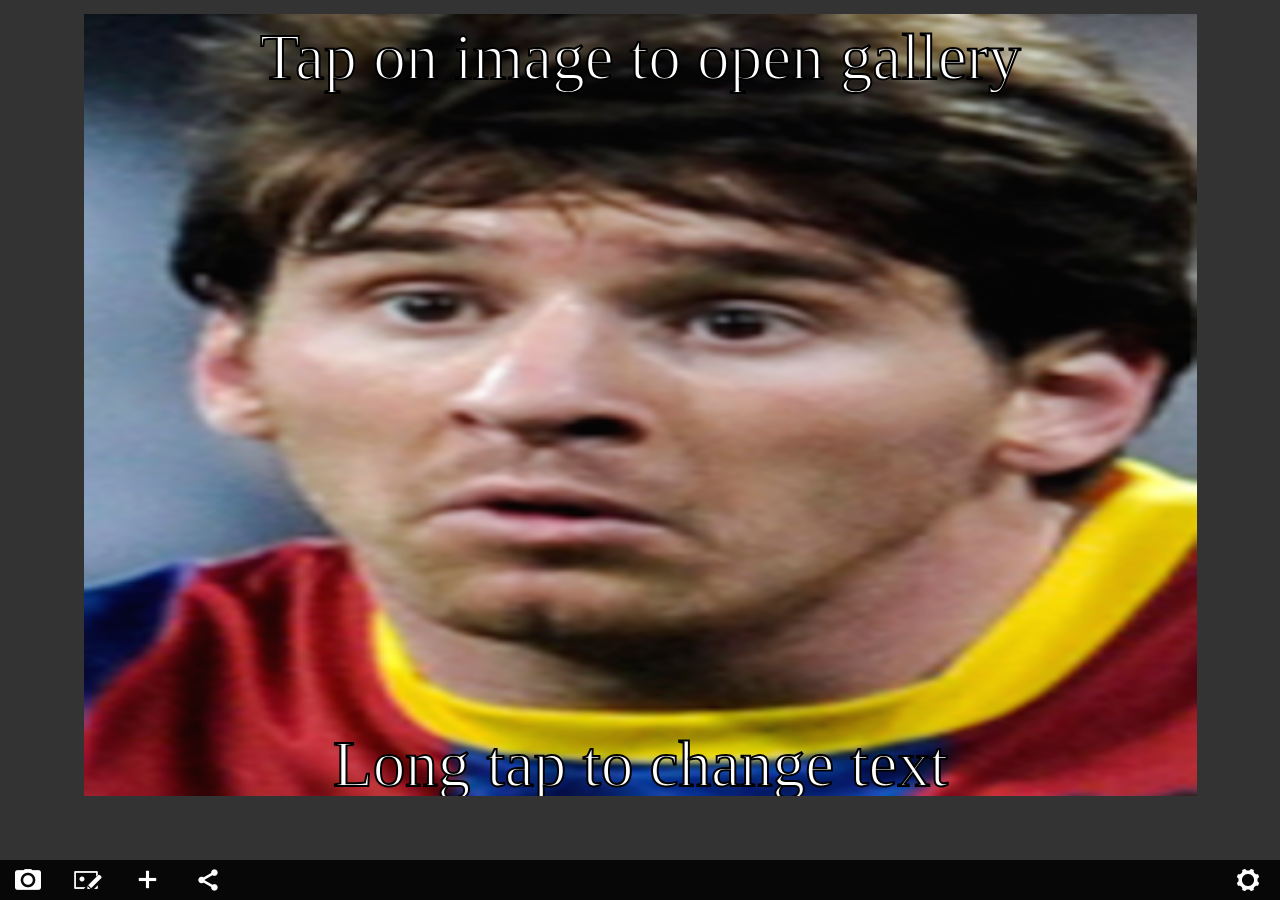
<file: memegenerator/index.html>
<!DOCTYPE html>
<html>
<head>
  <title>Meme.js demo</title>
  <meta name="viewport" content="user-scalable=no, width=device-width, initial-scale=1, maximum-scale=1">
  <style type="text/css">

  @font-face {
    font-family: 'Coda Caption';
    font-style: normal;
    font-weight: 800;
    src: local('Coda Caption Heavy'), local('CodaCaption-Heavy'), url(style/codac.woff) format('woff');
  }

  </style>
  <script src="scripts/l10n.js" charset="utf-8"></script>
  <link rel="resource" type="application/l10n" href="locales/locales.ini" />
  <link href="style/meme.css" rel="stylesheet">
  <link href="bb/toolbars.css" rel="stylesheet" type="text/css">
  <link href="bb/icons/styles/action_icons.css" rel="stylesheet" type="text/css">
  <link href="bb/icons/styles/settings_icons.css" rel="stylesheet" type="text/css">
  <link href="bb/buttons.css" rel="stylesheet" type="text/css">
  <link href="bb/icons/styles/media_icons.css" rel="stylesheet" type="text/css">
  <link href="bb/icons/styles/settings_icons.css" rel="stylesheet" type="text/css">
  <link href="bb/action_menu.css" rel="stylesheet" type="text/css">
  <link href="bb/input_areas.css" rel="stylesheet" type="text/css">
  <link href="bb/headers.css" rel="stylesheet" type="text/css">
  <link href="bb/lists.css" rel="stylesheet" type="text/css">
  <link href="bb/confirm.css" rel="stylesheet" type="text/css">
  <script src="scripts/fxosrate.js"></script>
  <script src="scripts/meme.js"></script>
  <script src="scripts/MemeApp.js"></script>
  <script src="scripts/hammer.min.js"></script>

</head>
<body>
  <div id="canvasph">
  <canvas id="canvas" width="260" height="390"></canvas>
  </div>
  <div role="toolbar">
    <ul>
      <li><button class="media-icon camera" id="getPictureButton"></button></li>
      <li><button class="media-icon gallery-editphoto" id="changeText"></button></li>
      <li><button class="action-icon new" id="saveMemeButton"></button></li>
      <li><button class="action-icon email-share" id="shareMemeButton"></button></li>
    </ul>
    <ul>
      <li><button class="action-icon settings" id="helpButton"></button></li>
    </ul>
  </div>

  <div id="openModal" class="modalDialog">
    <form role="dialog" data-type="confirm" accept-charset="utf-8">
      <section>
        <input class="myform" type="text" id="top-line" placeholder="top line">
        <input class="myform" type="text" id="bottom-line" placeholder="bottom line">
      </section>
      <menu>
        <button id="ok-text" role="button" class="recommend full">Ok</button>
      </menu>
    </form>
  </div>

  <div id="openFilters" class="modalDialog">
    <form role="dialog" data-type="action" accept-charset="utf-8">
      <header data-l10n-id="filterSelect">Select your Filter</header>
      <menu>
        <button type="button" id="filterGS" data-l10n-id="filterGS">Grey Scale</button>
        <button type="button" id="filterThreshold" data-l10n-id="filterBW">Black and White</button>
        <button type="button" id="filterBrightness" data-l10n-id="filterBrightness">Brightness</button>
        <button type="button" id="filterCancel" data-l10n-id="filterCancel">Cancel</button>
      </menu>
    </form>
  </div>

  <div id="divModalGrid" class="modalDialog">
    <section class="skin-dark" role="region">
      <header class="fixed">
        <a href="#"><span class="icon icon-back">back</span></a>
        <h1 data-l10n-id="selectMeme">Select Meme </h1>
      </header>
    </section>
    <div id="imageGrid">
    </div>
  </div>

  <div id="help" class="modalDialog">
    <section class="skin-dark" role="region">
      <header class="fixed">
        <a href="#"><span class="icon icon-close">close</span></a>
        <h1 data-l10n-id="helpH">Help</h1>
      </header>
      <article class="content scrollable header">
        <div>            
          <section class="example icons settings" style="text-align:left">
            <article data-type="list">
              <ul>
                <li>
                  <aside class="icon media-icon camera"></aside>
                  <p data-l10n-id="helpSelectPictureH">Select a Picture</p>
                  <p data-l10n-id="helpSelectPictureT">Click on Camera Icon to take a picture with your Camera or select a picture from the device gallery</p>
                </li>
                <li>
                  <aside class="icon media-icon gallery-editphoto"></aside>
                  <p data-l10n-id="helpFilterH">Select a Predefined Meme</p>
                  <p data-l10n-id="helpFilterT">Click on Grid Icon to select a meme from our Meme gallery</p>
                </li>
                <li>
                  <aside class="icon action-icon new"></aside>
                  <p data-l10n-id="helpSaveH">Change the text</p>
                  <p data-l10n-id="helpSaveT">Click on the edit icon to change the text of your meme, be creative!</p>
                </li>
                <li>
                  <aside class="icon action-icon email-share"></aside>
                  <p data-l10n-id="helpShareH">Share your MemeAppme</p>
                  <p data-l10n-id="helpShareT">By clicking on the share button you can send your Meme via e-mail, twitter, MMS, Bluetooth...</p>
                </li>
              </ul>
            </article>
          </section>
        </div>
      </article>
    </section>
  </div>

</body>
</html>
</file>
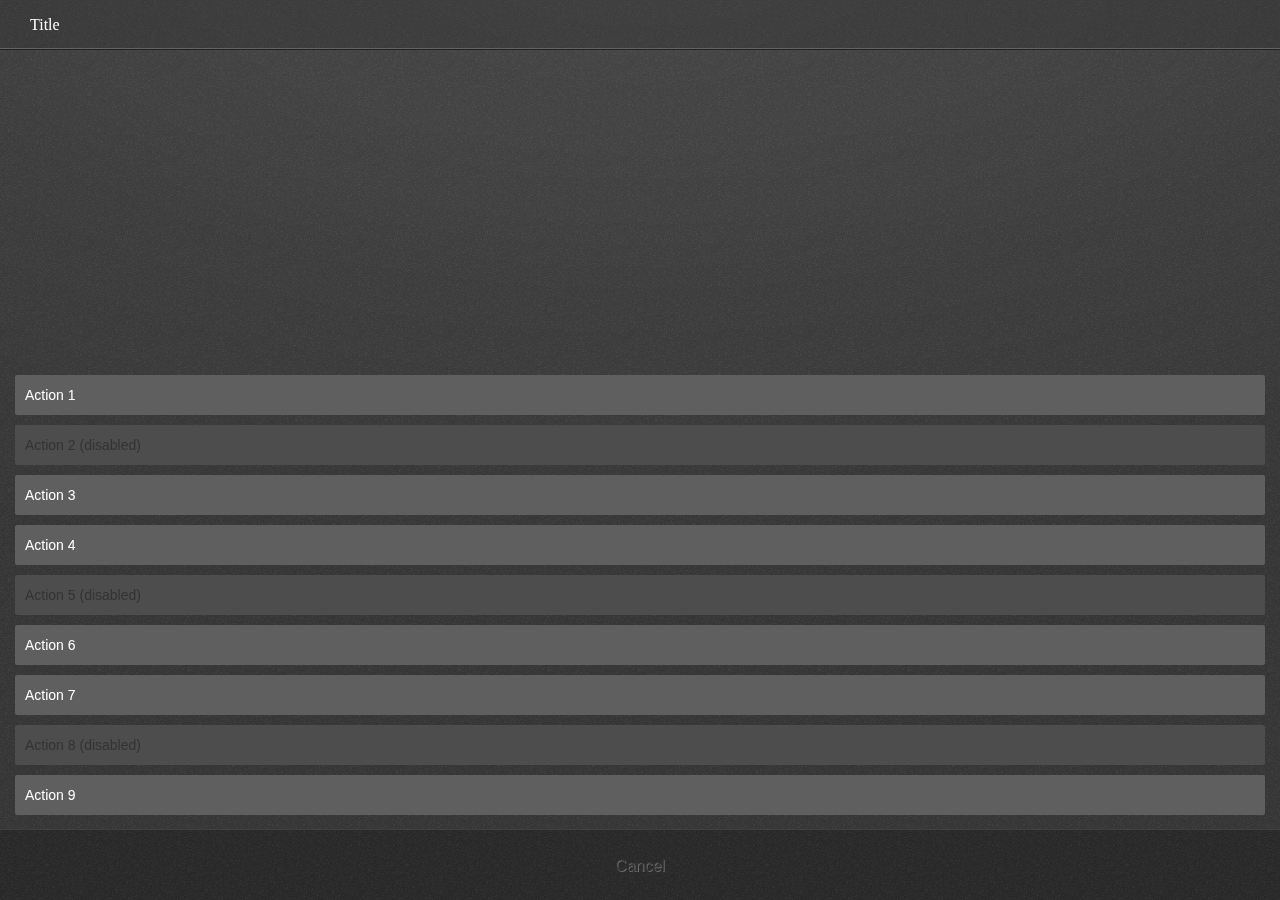
<file: memegenerator/bb/action_menu/index.html>
<!DOCTYPE html>
<html>
<head>
  <meta charset="utf-8">
  <title>Action menu</title>
  <meta name="description" content="Presenting a list of actions related to the App content">

  <link rel="stylesheet" href="../action_menu.css">
  <!--
    - This <style> element is only used for the example code;
    - it is not required for the real use case.
    -->
  <style type="text/css">
    html, body {
      margin: 0;
      padding: 0;
      font-size: 10px;
      background-color: #fff;
    }
    body {
      background: none;
    }
  </style>
</head>
<body role="application">

  <form role="dialog" data-type="action">
    <header>Title</header> <!-- this header is optional -->
    <menu>
      <button> Action 1 </button>
      <button disabled> Action 2 (disabled) </button>
      <button> Action 3 </button>
      <button> Action 4 </button>
      <button disabled> Action 5 (disabled) </button>
      <button> Action 6 </button>
      <button> Action 7 </button>
      <button disabled> Action 8 (disabled) </button>
      <button> Action 9 </button>
      <button> Cancel </button>
    </menu>
  </form>

</body>
</html>
</file>
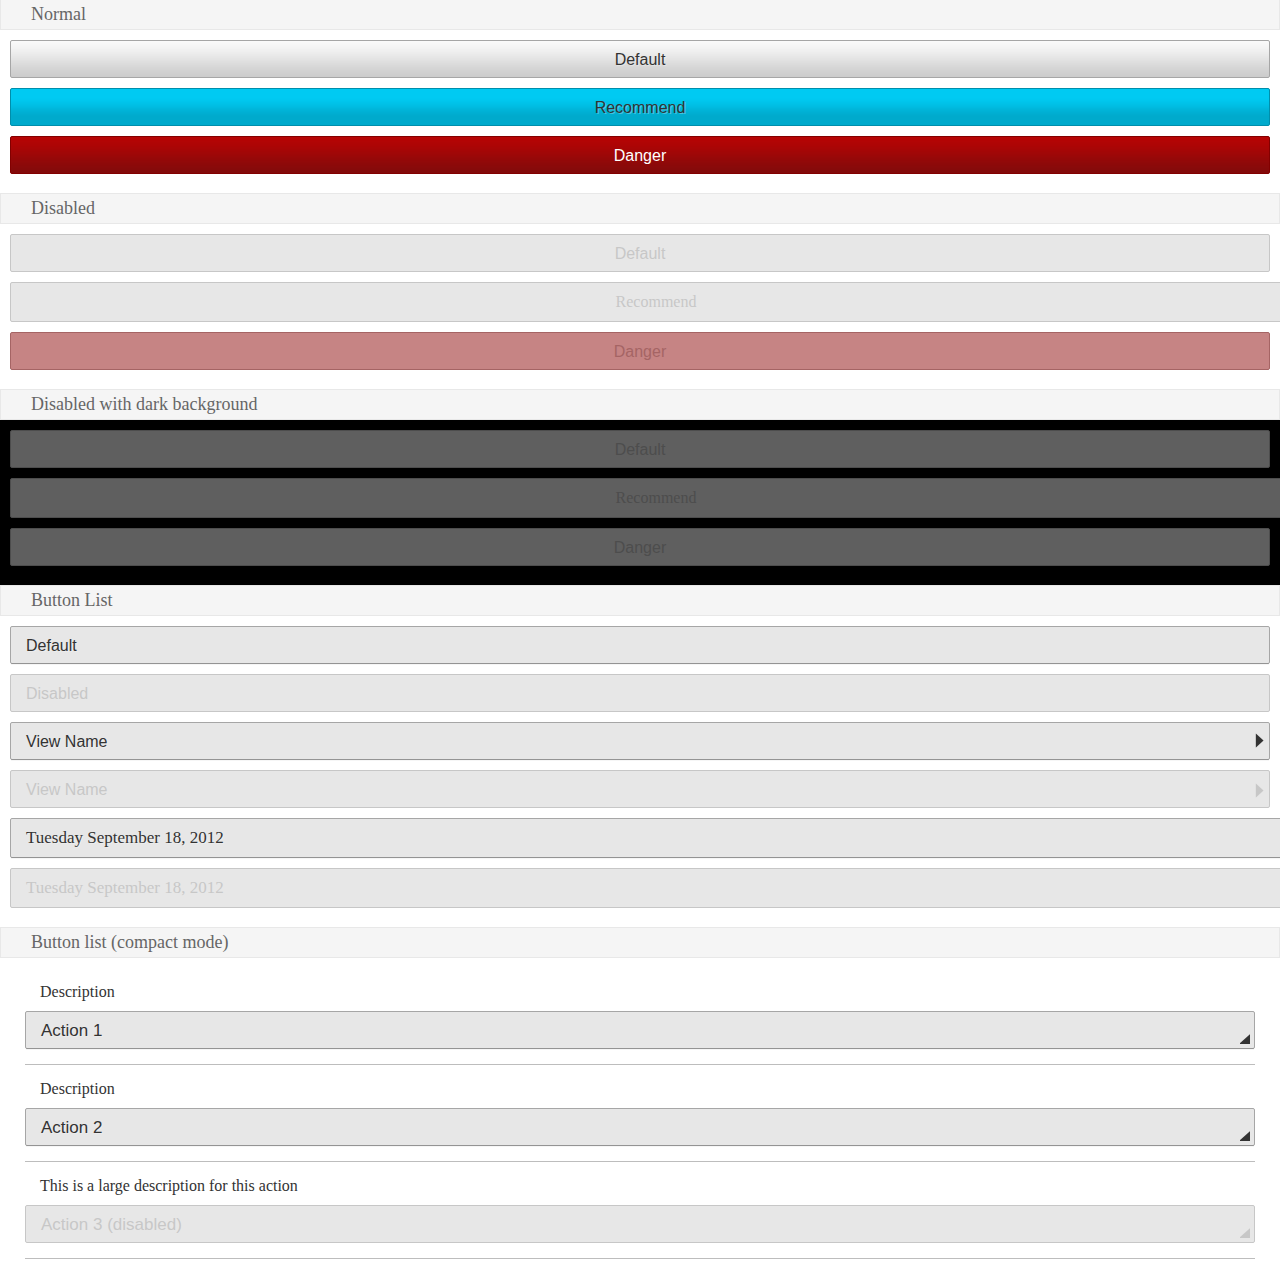
<file: memegenerator/bb/buttons/index.html>
<!DOCTYPE html>
<html>
<head>
  <meta charset="utf-8">

  <title>Buttons</title>
  <meta name="description" content="You can use button tag or also anchor tag with role button">

  <link rel="stylesheet" href="../buttons.css">

  <!--
    - This <style> and <link> is only used for the example preview,
    - it isn't needed for the real use case.
    -->
  <style>
    html, body {
      margin: 0;
      padding: 0;
      font-size: 10px;
      background-color: #fff;
    }

    h2.bb-docs {
      font-size: 1.8rem;
      font-weight: lighter;
      color: #666;
      margin: -0.1rem 0 0;
      background-color: #f5f5f5;
      padding: 0.4rem 0.4rem 0.4rem 3rem;
      border: solid 0.1rem #e8e8e8;
    }

    div.bb-docs {
      padding: 1rem;
    }

    div.bb-docs.dark {
      background: #000;
    }

    ul {
      padding: 0;
      margin: 0;
      list-style: none;
    }

    body[role="application"] > [role="region"] {
      height: 100%;
      position: relative;
    }
  </style>
</head>
<body role="application">
  <h2 class="bb-docs">Normal</h2>
  <div class="bb-docs">
    <button>Default</button>
    <button class="recommend">Recommend</button>
    <button class="danger">Danger</button>
   </div>

  <h2 class="bb-docs">Disabled</h2>
  <div class="bb-docs">
    <button disabled>Default</button>
    <a href="#" role="button" aria-disabled="true" class="recommend">Recommend</a>
    <button disabled class="danger">Danger</button>
  </div>

  <h2 class="bb-docs">Disabled with dark background</h2>
  <div class="bb-docs dark">
    <button disabled>Default</button>
    <a href="#" role="button" aria-disabled="true" class="recommend">Recommend</a>
    <button disabled class="danger">Danger</button>
  </div>

  <h2 class="bb-docs">Button List </h2>
  <div class="bb-docs">
    <ul>
      <li>
        <button>Default</button>
      </li>
      <li>
        <button disabled="disabled">Disabled</button>
      </li>
      <li>
        <button class="icon icon-view">
          View Name
        </button>
      </li>
      <li>
        <button disabled="disabled" class="icon icon-view">
          View Name
        </button>
      </li>
      <li>
        <a role="button" class="icon icon-dialog">
          Tuesday September 18, 2012
        </a>
      </li>
      <li>
        <a role="button" aria-disabled="true" class="icon icon-dialog">
          Tuesday September 18, 2012
        </a>
      </li>
    </ul>
  </div>

  <h2 class="bb-docs">Button list (compact mode)</h2>
  <div class="bb-docs">
    <ul class="compact">
      <li>
        <label>Description</label>
        <button class="icon icon-dialog">Action 1</button>
      </li>
      <li>
        <label>Description</label>
        <button class="icon icon-dialog">Action 2</button>
      </li>
      <li>
        <label>This is a large description for this action</label>
        <button class="icon icon-dialog" disabled >Action 3 (disabled)</button>
      </li>
    </ul>
  </div>
</body>
</html>
</file>
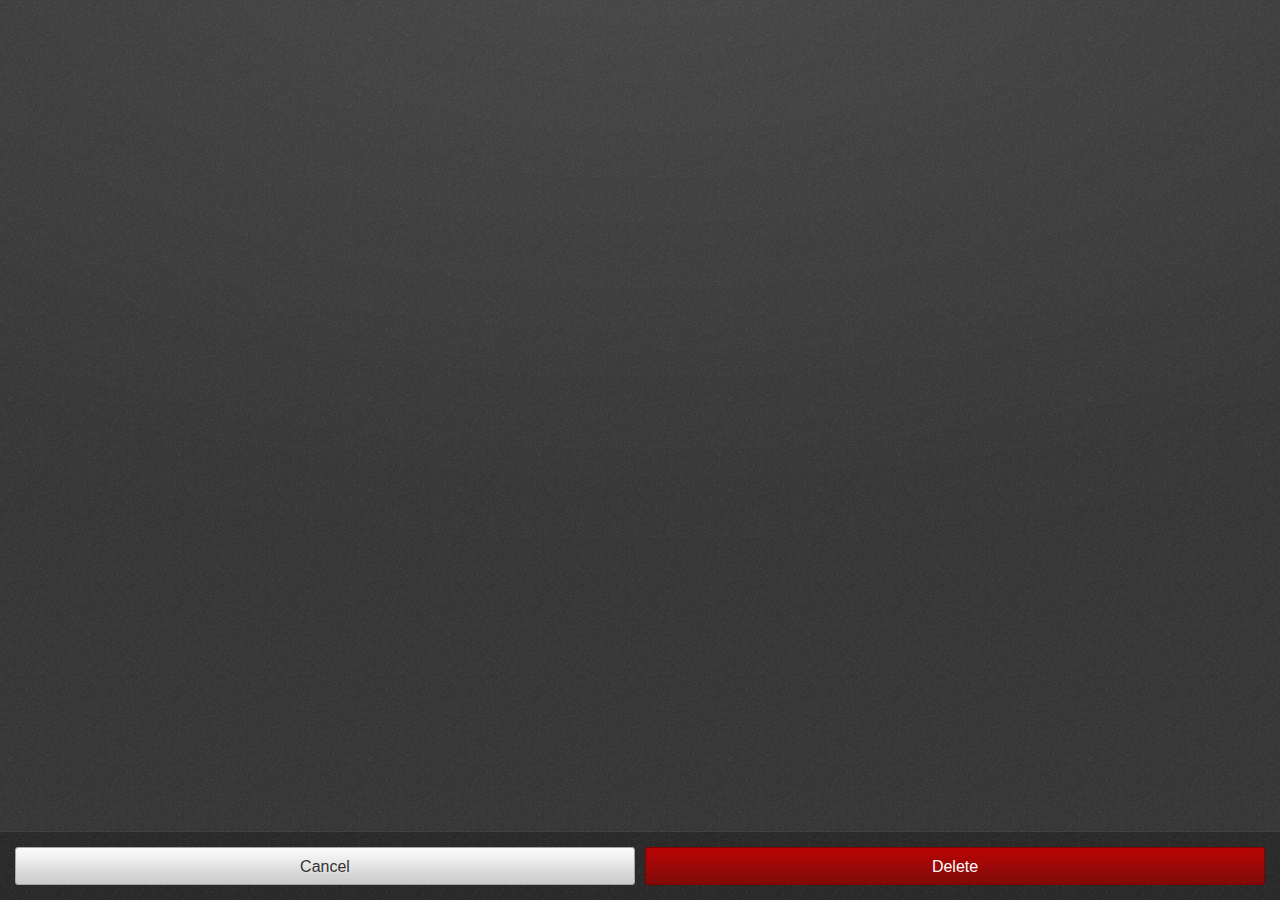
<file: memegenerator/bb/confirm/index.html>
<!DOCTYPE html>
<html>
<head>
  <meta charset="utf-8">

  <title>Confirm</title>
  <meta name="description" content="Prompts user to take action">

  <link rel="stylesheet" href="../confirm.css">

  <!--
    - This <style> element is only used for the example code;
    - it is not required for the real use case.
    -->
  <style type="text/css">
    html, body {
      margin: 0;
      padding: 0;
      font-size: 10px;
      background-color: #fff;
    }
    body {
      background: none;
    }
  </style>
</head>

<body role="application">

  <form role="dialog" data-type="confirm">
    <section>
      <h1>Confirmation</h1>
      <p>Are you sure you want to delete this contact?</p>
    </section>
    <menu>
      <button>Cancel</button>
      <button class="danger">Delete</button>
    </menu>
  </form>

</body>
</html>
</file>
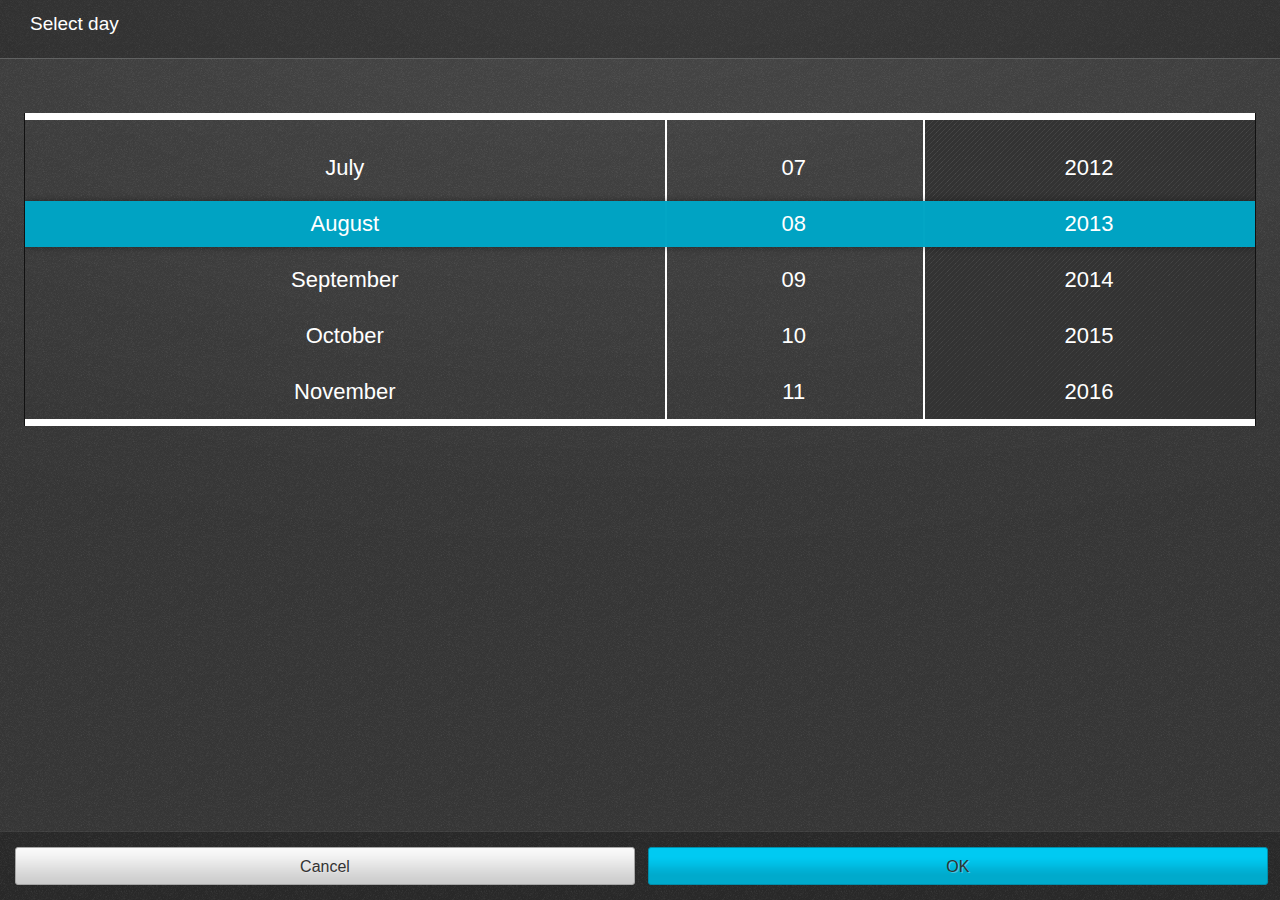
<file: memegenerator/bb/date_selector/index.html>
<!DOCTYPE html>
<html>
  <head>
    <meta charset="utf-8" http-equiv="Content-Type">

    <title>Date selector</title>
    <link rel="stylesheet" href="../date_selector.css">

    <style type="text/css">
      html, body { font-size: 10px; margin: 0; padding: 0; }
    </style>

  </head>

  <body>

    <form role="dialog" data-type="date-selector">
      <h1>Select day</h1>
      <div class="picker-container MDY">
        <div class="picker-bar-background"></div>
        <div class="value-picker-date-wrapper">
          <div style="transform: translateY(-392px);" class="value-picker-date animation-on">
            <div class="picker-unit">01</div>
            <div class="picker-unit">02</div>
            <div class="picker-unit">03</div>
            <div class="picker-unit">04</div>
            <div class="picker-unit">05</div>
            <div class="picker-unit">06</div>
            <div class="picker-unit">07</div>
            <div class="picker-unit">08</div>
            <div class="picker-unit">09</div>
            <div class="picker-unit">10</div>
            <div class="picker-unit">11</div>
            <div class="picker-unit">12</div>
            <div class="picker-unit">13</div>
            <div class="picker-unit">14</div>
            <div class="picker-unit">15</div>
            <div class="picker-unit">16</div>
            <div class="picker-unit">17</div>
            <div class="picker-unit">18</div>
            <div class="picker-unit">19</div>
            <div class="picker-unit">20</div>
            <div class="picker-unit">21</div>
            <div class="picker-unit">22</div>
            <div class="picker-unit">23</div>
            <div class="picker-unit">24</div>
            <div class="picker-unit">25</div>
            <div class="picker-unit">26</div>
            <div class="picker-unit">27</div>
            <div class="picker-unit">28</div>
            <div class="picker-unit">29</div>
            <div class="picker-unit">30</div>
            <div class="picker-unit">31</div>
          </div>
        </div>
        <div class="value-picker-month-wrapper">
          <div style="transform: translateY(-392px);" class="value-picker-month">
            <div class="picker-unit">January</div>
            <div class="picker-unit">February</div>
            <div class="picker-unit">March</div>
            <div class="picker-unit">April</div>
            <div class="picker-unit">May</div>
            <div class="picker-unit">June</div>
            <div class="picker-unit">July</div>
            <div class="picker-unit">August</div>
            <div class="picker-unit">September</div>
            <div class="picker-unit">October</div>
            <div class="picker-unit">November</div>
            <div class="picker-unit">December</div>
          </div>
        </div>
        <div class="value-picker-year-wrapper">
          <div style="transform: translateY(-6328px);" class="value-picker-year">
          <div class="picker-unit">1900</div>
          <div class="picker-unit">1901</div>
          <div class="picker-unit">1902</div>
          <div class="picker-unit">1903</div>
          <div class="picker-unit">1904</div>
          <div class="picker-unit">1905</div>
          <div class="picker-unit">1906</div>
          <div class="picker-unit">1907</div>
          <div class="picker-unit">1908</div>
          <div class="picker-unit">1909</div>
          <div class="picker-unit">1910</div>
          <div class="picker-unit">1911</div>
          <div class="picker-unit">1912</div>
          <div class="picker-unit">1913</div>
          <div class="picker-unit">1914</div>
          <div class="picker-unit">1915</div>
          <div class="picker-unit">1916</div>
          <div class="picker-unit">1917</div>
          <div class="picker-unit">1918</div>
          <div class="picker-unit">1919</div>
          <div class="picker-unit">1920</div>
          <div class="picker-unit">1921</div>
          <div class="picker-unit">1922</div>
          <div class="picker-unit">1923</div>
          <div class="picker-unit">1924</div>
          <div class="picker-unit">1925</div>
          <div class="picker-unit">1926</div>
          <div class="picker-unit">1927</div>
          <div class="picker-unit">1928</div>
          <div class="picker-unit">1929</div>
          <div class="picker-unit">1930</div>
          <div class="picker-unit">1931</div>
          <div class="picker-unit">1932</div>
          <div class="picker-unit">1933</div>
          <div class="picker-unit">1934</div>
          <div class="picker-unit">1935</div>
          <div class="picker-unit">1936</div>
          <div class="picker-unit">1937</div>
          <div class="picker-unit">1938</div>
          <div class="picker-unit">1939</div>
          <div class="picker-unit">1940</div>
          <div class="picker-unit">1941</div>
          <div class="picker-unit">1942</div>
          <div class="picker-unit">1943</div>
          <div class="picker-unit">1944</div>
          <div class="picker-unit">1945</div>
          <div class="picker-unit">1946</div>
          <div class="picker-unit">1947</div>
          <div class="picker-unit">1948</div>
          <div class="picker-unit">1949</div>
          <div class="picker-unit">1950</div>
          <div class="picker-unit">1951</div>
          <div class="picker-unit">1952</div>
          <div class="picker-unit">1953</div>
          <div class="picker-unit">1954</div>
          <div class="picker-unit">1955</div>
          <div class="picker-unit">1956</div>
          <div class="picker-unit">1957</div>
          <div class="picker-unit">1958</div>
          <div class="picker-unit">1959</div>
          <div class="picker-unit">1960</div>
          <div class="picker-unit">1961</div>
          <div class="picker-unit">1962</div>
          <div class="picker-unit">1963</div>
          <div class="picker-unit">1964</div>
          <div class="picker-unit">1965</div>
          <div class="picker-unit">1966</div>
          <div class="picker-unit">1967</div>
          <div class="picker-unit">1968</div>
          <div class="picker-unit">1969</div>
          <div class="picker-unit">1970</div>
          <div class="picker-unit">1971</div>
          <div class="picker-unit">1972</div>
          <div class="picker-unit">1973</div>
          <div class="picker-unit">1974</div>
          <div class="picker-unit">1975</div>
          <div class="picker-unit">1976</div>
          <div class="picker-unit">1977</div>
          <div class="picker-unit">1978</div>
          <div class="picker-unit">1979</div>
          <div class="picker-unit">1980</div>
          <div class="picker-unit">1981</div>
          <div class="picker-unit">1982</div>
          <div class="picker-unit">1983</div>
          <div class="picker-unit">1984</div>
          <div class="picker-unit">1985</div>
          <div class="picker-unit">1986</div>
          <div class="picker-unit">1987</div>
          <div class="picker-unit">1988</div>
          <div class="picker-unit">1989</div>
          <div class="picker-unit">1990</div>
          <div class="picker-unit">1991</div>
          <div class="picker-unit">1992</div>
          <div class="picker-unit">1993</div>
          <div class="picker-unit">1994</div>
          <div class="picker-unit">1995</div>
          <div class="picker-unit">1996</div>
          <div class="picker-unit">1997</div>
          <div class="picker-unit">1998</div>
          <div class="picker-unit">1999</div>
          <div class="picker-unit">2000</div>
          <div class="picker-unit">2001</div>
          <div class="picker-unit">2002</div>
          <div class="picker-unit">2003</div>
          <div class="picker-unit">2004</div>
          <div class="picker-unit">2005</div>
          <div class="picker-unit">2006</div>
          <div class="picker-unit">2007</div>
          <div class="picker-unit">2008</div>
          <div class="picker-unit">2009</div>
          <div class="picker-unit">2010</div>
          <div class="picker-unit">2011</div>
          <div class="picker-unit">2012</div>
          <div class="picker-unit">2013</div>
          <div class="picker-unit">2014</div>
          <div class="picker-unit">2015</div>
          <div class="picker-unit">2016</div>
          <div class="picker-unit">2017</div>
          <div class="picker-unit">2018</div>
          <div class="picker-unit">2019</div>
          <div class="picker-unit">2020</div>
          <div class="picker-unit">2021</div>
          <div class="picker-unit">2022</div>
          <div class="picker-unit">2023</div>
          <div class="picker-unit">2024</div>
          <div class="picker-unit">2025</div>
          <div class="picker-unit">2026</div>
          <div class="picker-unit">2027</div>
          <div class="picker-unit">2028</div>
          <div class="picker-unit">2029</div>
          <div class="picker-unit">2030</div>
          <div class="picker-unit">2031</div>
          <div class="picker-unit">2032</div>
          <div class="picker-unit">2033</div>
          <div class="picker-unit">2034</div>
          <div class="picker-unit">2035</div>
          <div class="picker-unit">2036</div>
          <div class="picker-unit">2037</div>
          <div class="picker-unit">2038</div>
          <div class="picker-unit">2039</div>
          <div class="picker-unit">2040</div>
          <div class="picker-unit">2041</div>
          <div class="picker-unit">2042</div>
          <div class="picker-unit">2043</div>
          <div class="picker-unit">2044</div>
          <div class="picker-unit">2045</div>
          <div class="picker-unit">2046</div>
          <div class="picker-unit">2047</div>
          <div class="picker-unit">2048</div>
          <div class="picker-unit">2049</div>
          <div class="picker-unit">2050</div>
          <div class="picker-unit">2051</div>
          <div class="picker-unit">2052</div>
          <div class="picker-unit">2053</div>
          <div class="picker-unit">2054</div>
          <div class="picker-unit">2055</div>
          <div class="picker-unit">2056</div>
          <div class="picker-unit">2057</div>
          <div class="picker-unit">2058</div>
          <div class="picker-unit">2059</div>
          <div class="picker-unit">2060</div>
          <div class="picker-unit">2061</div>
          <div class="picker-unit">2062</div>
          <div class="picker-unit">2063</div>
          <div class="picker-unit">2064</div>
          <div class="picker-unit">2065</div>
          <div class="picker-unit">2066</div>
          <div class="picker-unit">2067</div>
          <div class="picker-unit">2068</div>
          <div class="picker-unit">2069</div>
          <div class="picker-unit">2070</div>
          <div class="picker-unit">2071</div>
          <div class="picker-unit">2072</div>
          <div class="picker-unit">2073</div>
          <div class="picker-unit">2074</div>
          <div class="picker-unit">2075</div>
          <div class="picker-unit">2076</div>
          <div class="picker-unit">2077</div>
          <div class="picker-unit">2078</div>
          <div class="picker-unit">2079</div>
          <div class="picker-unit">2080</div>
          <div class="picker-unit">2081</div>
          <div class="picker-unit">2082</div>
          <div class="picker-unit">2083</div>
          <div class="picker-unit">2084</div>
          <div class="picker-unit">2085</div>
          <div class="picker-unit">2086</div>
          <div class="picker-unit">2087</div>
          <div class="picker-unit">2088</div>
          <div class="picker-unit">2089</div>
          <div class="picker-unit">2090</div>
          <div class="picker-unit">2091</div>
          <div class="picker-unit">2092</div>
          <div class="picker-unit">2093</div>
          <div class="picker-unit">2094</div>
          <div class="picker-unit">2095</div>
          <div class="picker-unit">2096</div>
          <div class="picker-unit">2097</div>
          <div class="picker-unit">2098</div>
          <div class="picker-unit">2099</div></div>
        </div>
        <div class="value-indicator"></div>
      </div>
      <menu>
        <button>Cancel</button>
        <button class="affirmative">OK</button>
      </menu>
    </form>

  </body>
</html>
</file>
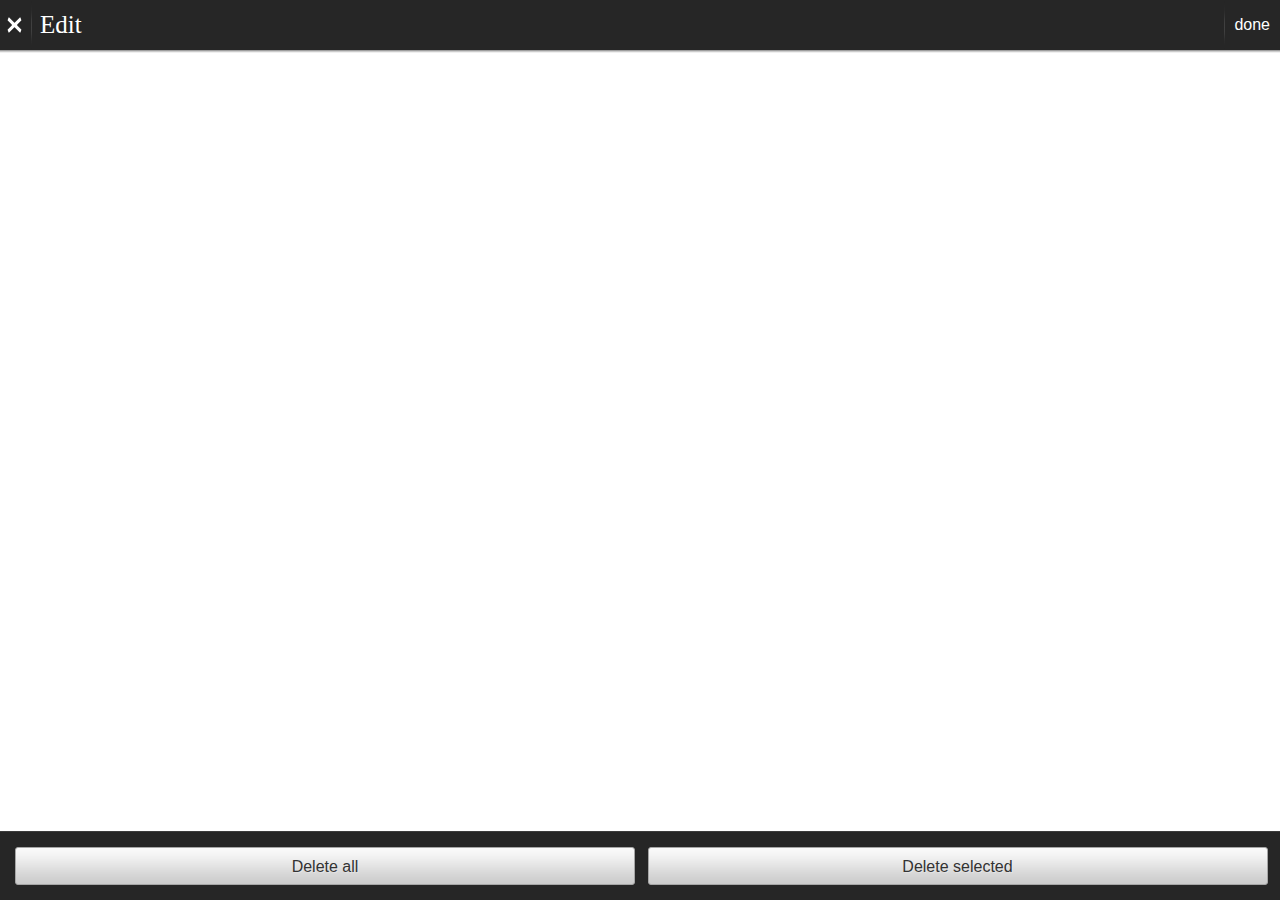
<file: memegenerator/bb/edit_mode/index.html>
<!DOCTYPE html>
<html>
<head>
  <meta charset="utf-8">

  <title>Edit mode</title>
  <meta name="description" content="Starts an edition mode for adding or removing items">

  <link rel="stylesheet" href="../edit_mode.css">

  <!--
    - This <style> element is only used for the example code;
    - it is not required for the real use case.
    -->
  <style type="text/css">
    html, body {
      margin: 0;
      padding: 0;
      font-size: 10px;
      background-color: #fff;
    }
    body {
      background: none;
    }
  </style>
</head>

<body role="application">

  <form role="dialog" data-type="edit">
    <section>
      <header>
        <button><span class="icon icon-close">close</span></button>
        <menu type="toolbar">
          <button>done</button>
        </menu>
        <h1>Edit</h1>
      </header>
    </section>
    <menu>
      <button>Delete all</button>
      <button>Delete selected</button>
    </menu>
  </form>

</body>
</html>
</file>
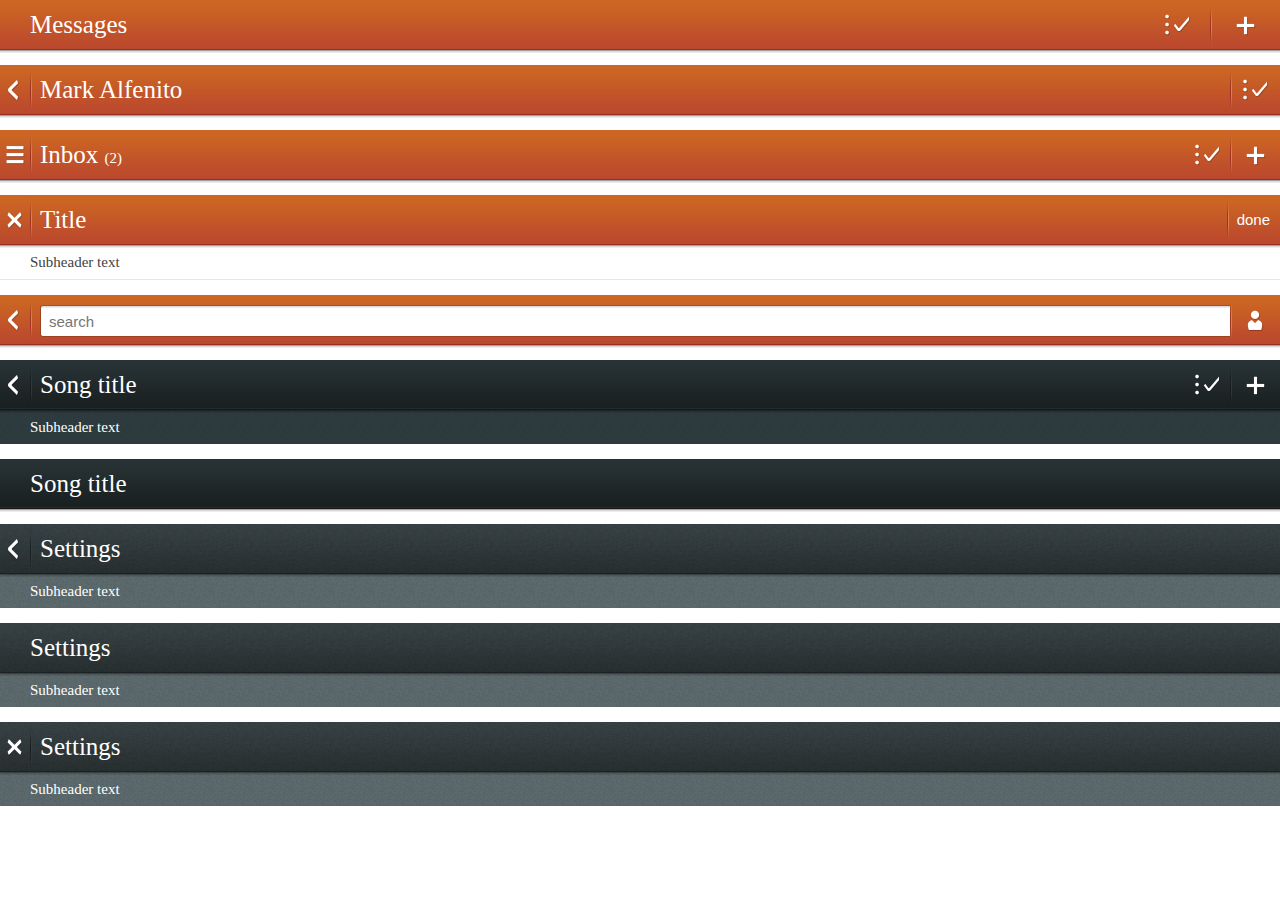
<file: memegenerator/bb/headers/index.html>
<!DOCTYPE html>
<html>
<head>
  <meta charset="utf-8">
  <title>Headers</title>
  <meta name="description" content="Providing top-level navigation and inputs for the active view">
  <!--
    - This <style> and <link> is only used for the example preview,
    - it isn't needed for the real use case.
    -->
  <link rel="stylesheet" href="../headers.css">
  <style type="text/css">
    html, body {
      margin: 0;
      padding: 0;
      font-size: 10px;
      background-color: #fff;
    }
    body {
      background: none;
    }
    section[role="region"] {
      margin-bottom: 1.5rem;
      position: relative;
    }
  </style>
</head>
<body role="application">
  <section role="region">
    <header>
      <menu type="toolbar">
        <a href="#"><span class="icon icon-edit">edit</span></a>
        <a href="#"><span class="icon icon-add">add</span></a>
      </menu>
      <h1>Messages</h1>
    </header>
  </section>

  <section role="region">
    <header>
      <a href="#"><span class="icon icon-back">back</span></a>
      <menu type="toolbar">
        <button><span class="icon icon-edit">edit</span></button>
      </menu>
      <h1>Mark Alfenito</h1>
    </header>
  </section>

  <section role="region">
    <header>
      <button><span class="icon icon-menu">menu</span></button>
      <menu type="toolbar">
        <button><span class="icon icon-edit">edit</span></button>
        <button><span class="icon icon-add">add</span></button>
      </menu>
      <h1>Inbox <em>(2)</em></h1>
    </header>
  </section>

  <section role="region">
    <header>
      <button><span class="icon icon-close">close</span></button>
      <menu type="toolbar">
        <button>done</button>
      </menu>
      <h1>Title</h1>
    </header>
    <header>
      <h2>Subheader text</h2>
    </header>
  </section>

  <section role="region">
    <header>
      <button><span class="icon icon-back">back</span></button>
      <menu type="toolbar">
        <button><span class="icon icon-user">user</span></button>
      </menu>
      <form action="#">
        <input type="text" placeholder="search" required="required">
        <button type="reset">Remove text</button>
      </form>
    </header>
  </section>

  <section role="region" class="skin-dark">
    <header>
      <a href="#"><span class="icon icon-back">back</span></a>
      <menu type="toolbar">
        <button><span class="icon icon-edit">edit</span></button>
        <button><span class="icon icon-add">add</span></button>
      </menu>
      <h1>Song title</h1>
    </header>
    <header>
      <h2>Subheader text</h2>
    </header>
  </section>

  <section role="region" class="skin-dark">
    <header>
      <h1>Song title</h1>
    </header>
  </section>

  <section role="region" class="skin-organic">
    <header>
      <a href="#"><span class="icon icon-back">back</span></a>
      <h1>Settings</h1>
    </header>
    <header>
      <h2>Subheader text</h2>
    </header>
  </section>

  <div class="skin-organic">
    <section role="region">
      <header>
        <h1>Settings</h1>
      </header>
      <header>
        <h2>Subheader text</h2>
      </header>
    </section>

    <section role="region">
      <header>
        <a href="#"><span class="icon icon-close">close</span></a>
        <h1>Settings</h1>
      </header>
      <header>
        <h2>Subheader text</h2>
      </header>
    </section>
  </div>

</body>
</html>
</file>
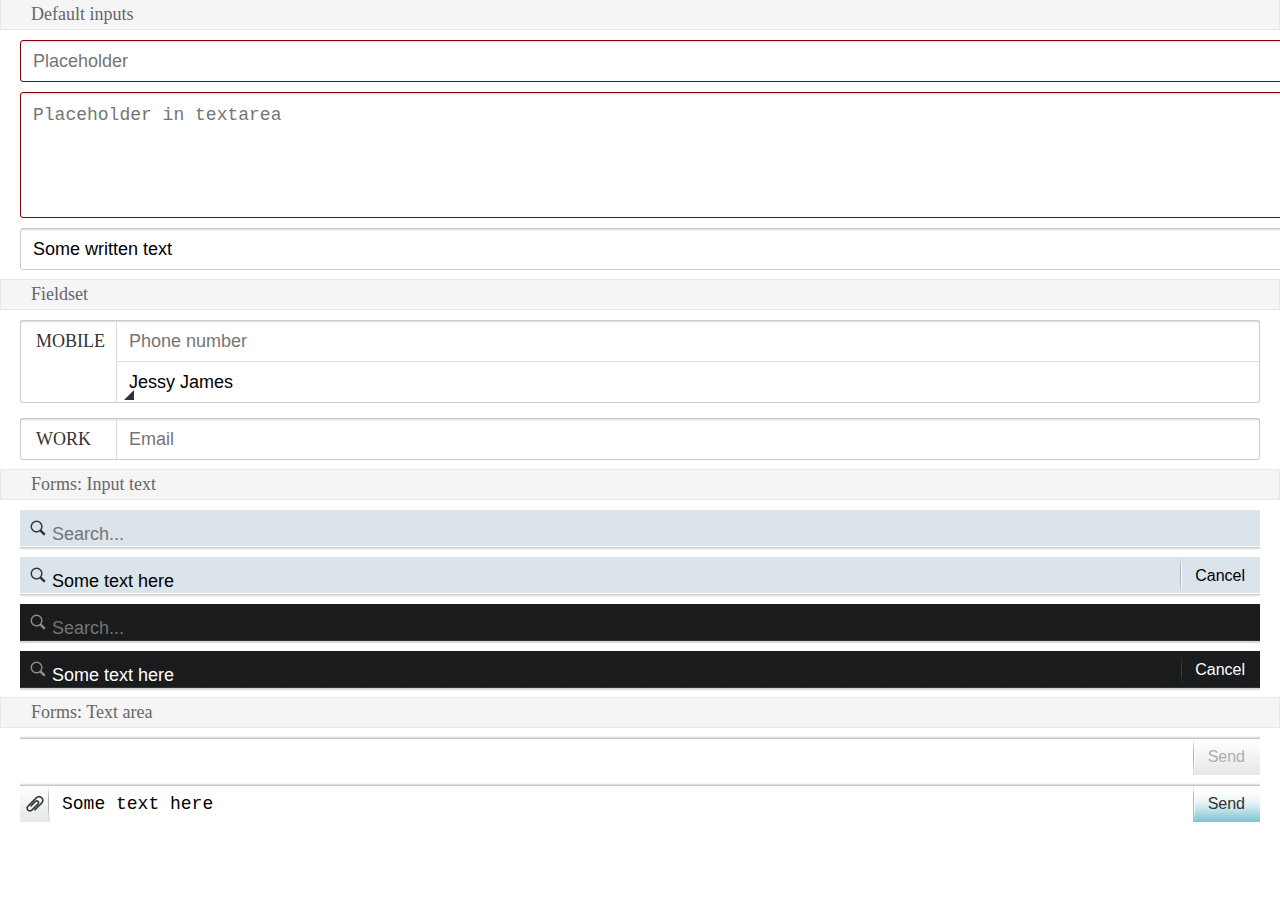
<file: memegenerator/bb/input_areas/index.html>
<!DOCTYPE html>
<html dir="ltr">
<head>
  <meta charset="utf-8">

  <title>Input areas</title>
  <link rel="stylesheet" href="../input_areas.css">

  <!--
    This <style> and <link> is only used for the example code, is no needed for the real case use
  -->
  <style>
    html, body {
      margin: 0;
      padding: 0;
      font-size: 10px;
      background-color: #fff;
    }
    body { background: none; }
    h2.bb-docs {
      padding: 0.4rem 3rem;
      margin: -0.1rem 0 0;
      border: solid 0.1rem #e8e8e8;
      color: #666;
      font-size: 1.8rem;
      font-weight: lighter;
      background-color: #f5f5f5;
    }
    form { margin: 1rem 2rem; }

    form[role="search"] button.icon-attachment:before {
      background-image: url([data-uri]);
    }
  </style>
</head>

<body role="application">

    <h2 class="bb-docs">Default inputs</h2>
    <form>
      <p>
        <input type="text" placeholder="Placeholder" required>
        <button type="reset">Clear</button>
      </p>

      <p>
        <textarea placeholder="Placeholder in textarea" required></textarea>
      </p>

      <p>
        <input type="text" placeholder="Placeholder" value="Some written text" required>
        <button type="reset">Clear</button>
      </p>
    </form>

    <h2 class="bb-docs">Fieldset</h2>
     <form>
      <fieldset>
        <legend class="action">Mobile</legend>
        <section>
          <p>
            <input type="tel" placeholder="Phone number" required>
            <button type="reset">Clear</button>
          </p>
          <p>
            <input type="text" placeholder="Name" value="Jessy James" required>
            <button type="reset">Clear</button>
          </p>
        </section>
      </fieldset>

      <fieldset>
        <legend>Work</legend>
        <section>
          <p>
            <input type="tel" placeholder="Email" required>
            <button type="reset">Clear</button>
          </p>
        </section>
      </fieldset>
     </form>

    <h2 class="bb-docs">Forms: Input text</h2>

    <form role="search">
      <p>
        <input type="text" placeholder="Search..." required>
        <button type="reset">Clear</button>
      </p>
    </form>

    <form role="search">
      <button type="submit">Cancel</button>
      <p>
        <input type="text" placeholder="Search..." required value="Some text here">
        <button type="reset">Clear</button>
      </p>
    </form>

    <form role="search" class="skin-dark">
      <p>
        <input type="text" placeholder="Search..." required>
        <button type="reset">Clear</button>
      </p>
    </form>

    <form role="search" class="skin-dark">
      <button type="submit">Cancel</button>
      <p>
        <input type="text" placeholder="Search..." required value="Some text here">
        <button type="reset">Clear</button>
      </p>
    </form>

    <h2 class="bb-docs">Forms: Text area</h2>

    <form role="search" class="bottom">
      <!-- this button should be enabled after start typing in the input field-->
      <button type="submit" disabled>Send</button>
      <p>
        <textarea required></textarea>
      </p>
    </form>

    <form role="search" class="bottom">
      <button class="icon icon-attachment">Attachment</button>
      <button type="submit">Send</button>
      <p>
        <textarea required>Some text here</textarea>
      </p>
    </form>

</body>
</html>
</file>
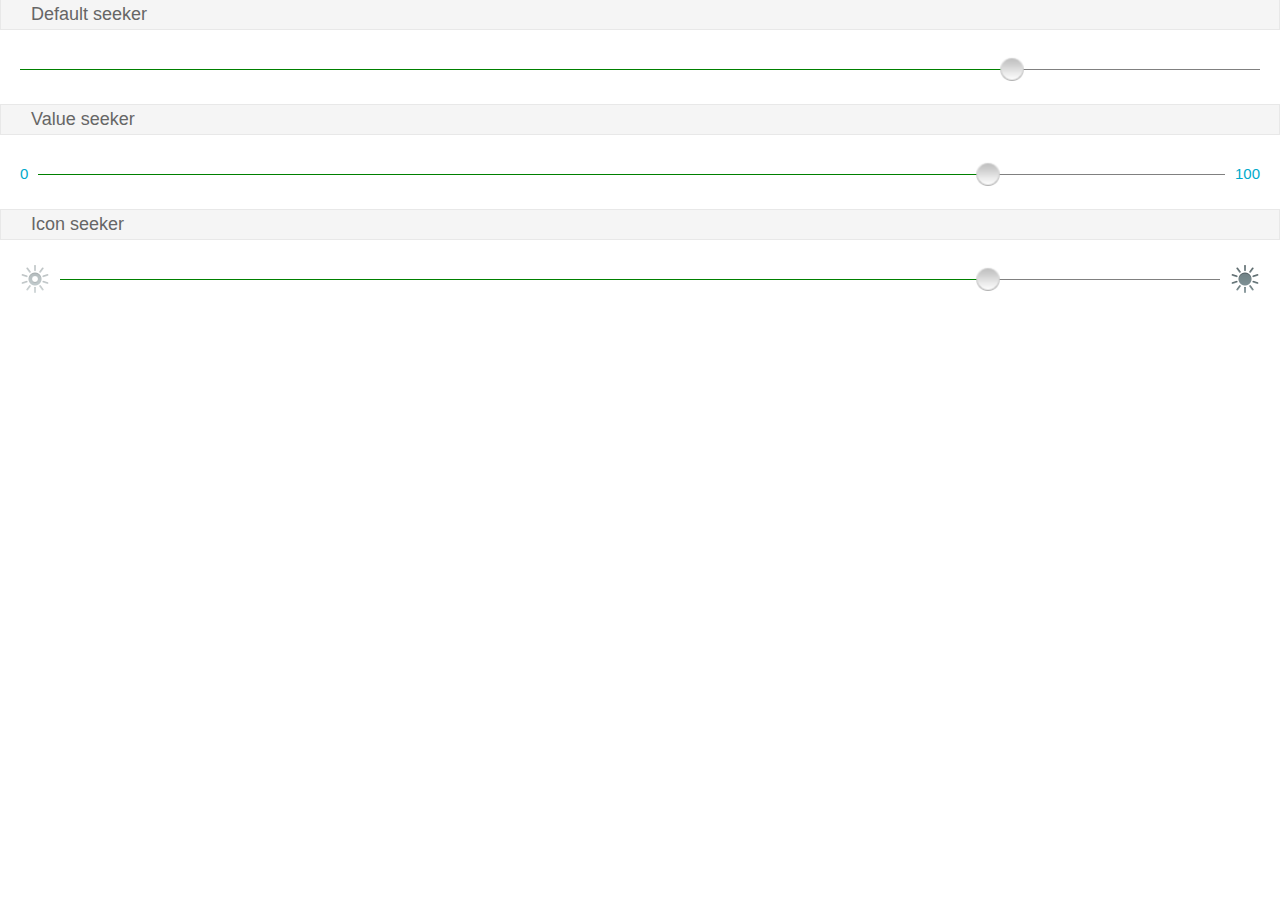
<file: memegenerator/bb/seekbars/index.html>
<!DOCTYPE html>
<html>
<head>
  <meta charset="utf-8">
  <title>Seekbars</title>
  <meta name="description" content="Scroll through content (i.e. a song or video) ">

  <link rel="stylesheet" href="../seekbars.css">

  <!--
    This <style> and <link> is only used for the example code, is no needed for the real case use
  -->
  <style>
    html, body {
      margin: 0;
      padding: 0;
      font-size: 10px;
    }

    body {
      background: #fff;
    }

    h2.bb-docs {
      font-size: 1.8rem;
      font-family: sans-serif;
      font-weight: lighter;
      color: #666;
      margin: -1px 0 0;
      background-color: #f5f5f5;
      padding: 0.4rem 0.4rem 0.4rem 3rem;
      border: solid 1px #e8e8e8;
    }

    body[role="application"] section[role="region"]{
      background: #fff;
      padding: 2rem;
    }

    body[role="application"] section[role="region"] button {
      left: 80%;
    }

    body[role="application"] section[role="region"] label.icon {
      background-image: url([data-uri]);
    }

    body[role="application"] section[role="region"] label.icon:last-of-type {
      background-position: right -3rem;
    }
  </style>

</head>

<body role="application">

  <h2 class="bb-docs">Default seeker</h2>
  <section role="region">
    <div role="slider" aria-valuemin="0" aria-valuenow="80" aria-valuemax="100" aria-valuetext="slider description">
      <div>
        <progress value="80" max="100"></progress>
        <button>handler</button>
      </div>
    </div>
  </section>

  <h2 class="bb-docs">Value seeker</h2>
  <section role="region">
    <div role="slider" aria-valuemin="0" aria-valuenow="80" aria-valuemax="100" aria-valuetext="slider description">
      <label>0</label>
      <label>100</label>
      <div>
        <progress value="80" max="100"></progress>
        <button>handler</button>
      </div>
    </div>
  </section>

  <h2 class="bb-docs">Icon seeker</h2>
  <section role="region">
    <div role="slider" aria-valuemin="0" aria-valuenow="80" aria-valuemax="100" aria-valuetext="slider description">
      <label class="icon">0</label>
      <label class="icon">100</label>
      <div>
        <progress value="80" max="100"></progress>
        <button>handler</button>
      </div>
    </div>
  </section>

</body>
</html>
</file>
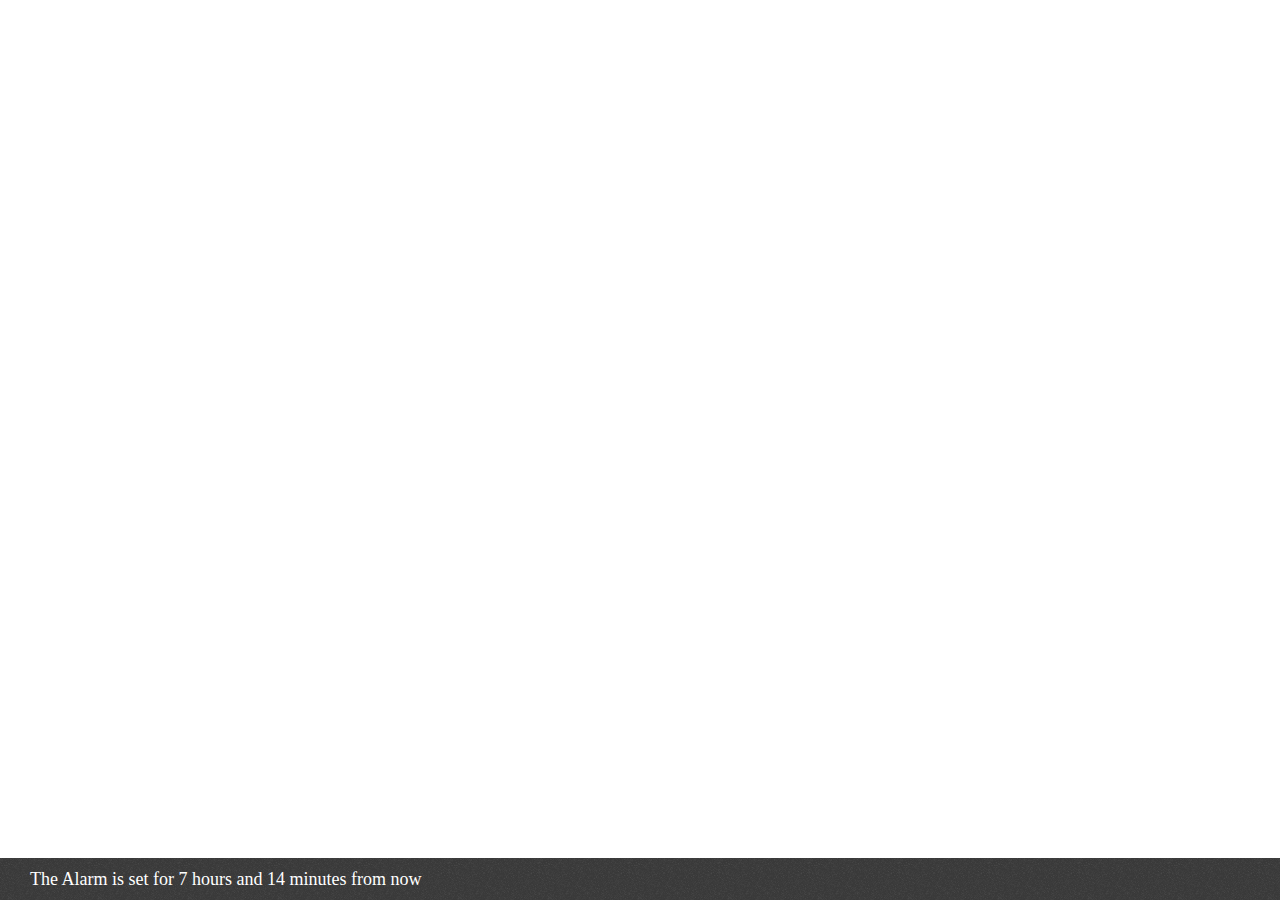
<file: memegenerator/bb/status/index.html>
<!DOCTYPE html>
<html>
<head>
  <meta charset="utf-8">

  <title>Status</title>
  <meta name="description" content="Most common used after Multi-Select edit, to confirm user action, and optional provide 'Undo' input">

  <link rel="stylesheet" href="../status.css">

  <!--
  This <style> and <link> is only used for the example code, is no needed for the real case use
  -->
  <style>
    html, body {
      margin: 0;
      padding: 0;
      font-size: 10px;
      background-color: #fff;
    }

    body {
      background: none;
    }
  </style>
</head>

<body role="application">

  <section role="status">
    <p>The Alarm is set for <strong>7 hours</strong> and <strong>14 minutes</strong> from now</p>
  </section>

</body>
</html>
</file>
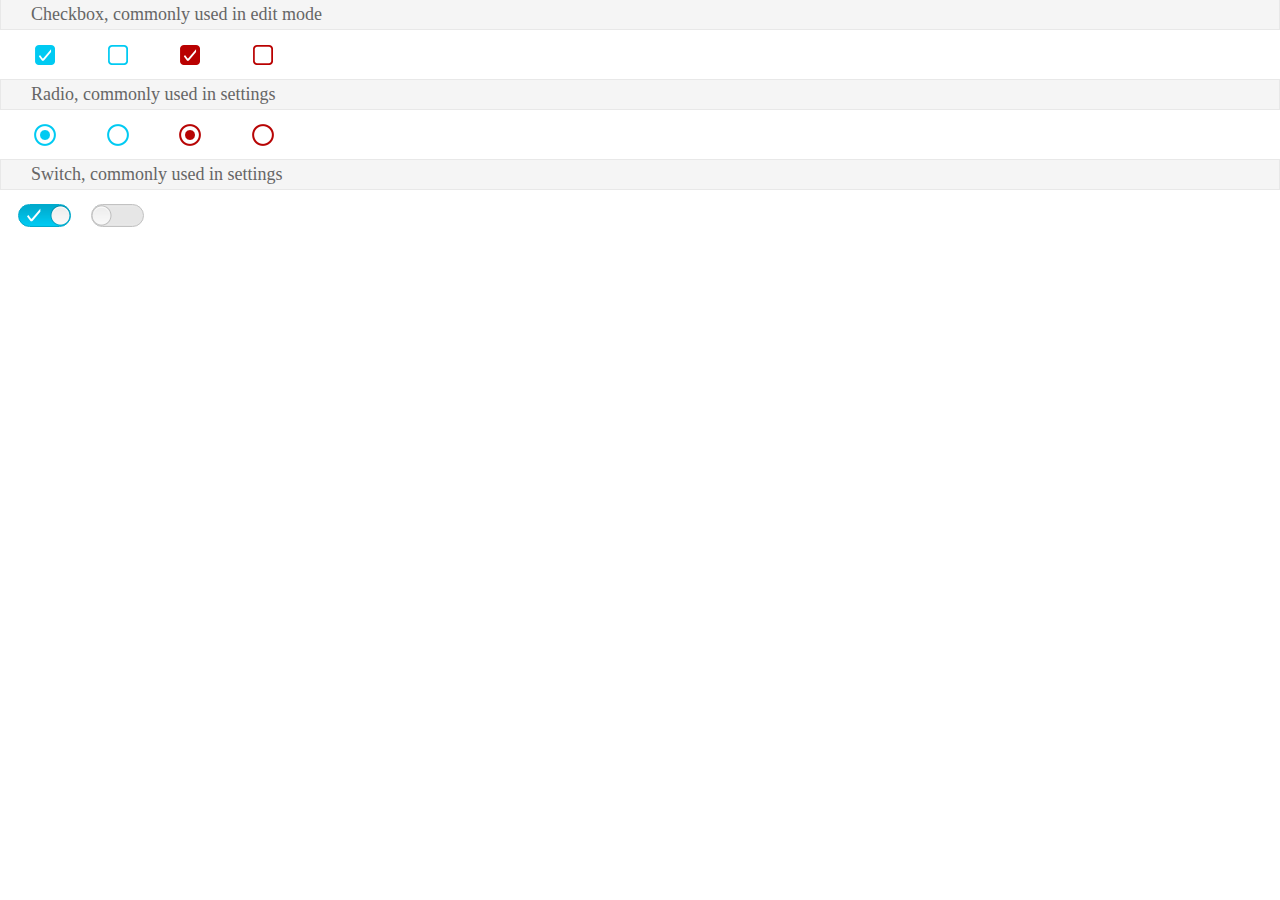
<file: memegenerator/bb/switches/index.html>
<!DOCTYPE html>
<html>
<head>
  <meta charset="utf-8">
  <title>Switches</title>
  <meta name="description" content="Activates/Deactivates a given item. It's also used to select an element within a list">
  <link rel="stylesheet" href="../switches.css">
  <!--
    - This <style> element is only used for the example code;
    - it is not required for the real use case.
    -->
  <style type="text/css">
    html, body {
      margin: 0;
      padding: 0;
      font-size: 10px;
      background-color: #fff;
    }
    body {
      background: none;
    }
    h2.bb-docs {
      font-size: 1.8rem;
      font-weight: lighter;
      color: #666;
      margin: -1px 0 0;
      background-color: #f5f5f5;
      padding: 0.4rem 0.4rem 0.4rem 3rem;
      border: solid 1px #e8e8e8;
    }
    label {
      margin-left: 2rem;
    }
  </style>
</head>
<body role="application">

  <h2 class="bb-docs">Checkbox, commonly used in edit mode</h2>
  <label class="pack-checkbox">
    <input type="checkbox" checked>
    <span></span>
  </label>

  <label class="pack-checkbox">
    <input type="checkbox">
    <span></span>
  </label>

  <label class="pack-checkbox danger">
    <input type="checkbox" checked>
    <span></span>
  </label>

  <label class="pack-checkbox danger">
    <input type="checkbox">
    <span></span>
  </label>

  <h2 class="bb-docs">Radio, commonly used in settings</h2>
  <label class="pack-radio">
    <input type="radio" name="example" checked>
    <span></span>
  </label>

  <label class="pack-radio">
    <input type="radio" name="example">
    <span></span>
  </label>

  <label class="pack-radio danger">
    <input type="radio" name="example2" checked>
    <span></span>
  </label>

  <label class="pack-radio danger">
    <input type="radio" name="example2">
    <span></span>
  </label>

  <h2 class="bb-docs">Switch, commonly used in settings</h2>
  <label class="pack-switch">
    <input type="checkbox" checked>
    <span></span>
  </label>
  
  <label class="pack-switch">
    <input type="checkbox">
    <span></span>
  </label>
</body>
</html>
</file>
<file: memegenerator/style/meme.css>
* {
    -moz-box-sizing: border-box;
}

html {
  height: 100%;
  font-size: 62.5%; /* Setting base font to 10px and define all your units in rem. 1rem = 10px */
}

body {
    background-color: #333333;
    font-size: 1.4rem;
    font-family: sans-serif,Verdana,Arial,serif;
    margin: 0;
    text-align: center;
}

.modalDialog {
    background: none repeat scroll 0 0 rgba(0, 0, 0, 0.3);
    bottom: 0;
    font-family: Arial,Helvetica,sans-serif;
    left: 0;
    opacity: 0;
    pointer-events: none;
    position: fixed;
    right: 0;
    top: 0;
    transition: opacity 400ms ease-in 0s;
    z-index: 99999;
    overflow: scroll;
}
.modalDialog:target {
    opacity: 1;
    pointer-events: auto;
}

.modalDialog > div {
    background: none repeat scroll 0 0 #2C393B;
    padding: 1rem 1rem 1rem;
    position: absolute;
    top: 0;
    width: 100%;
    height: 100%;
    opacity: 0.9;
}

#canvas {
    display: block;
    margin: 1em auto;
}

section[role="region"] > header:first-child.fixed {
    position: absolute ;
    width: 100%;
}

#imageGrid {
    height: calc(100% - 5rem);
    overflow: scroll;
    top: 5rem;
}
#imageGrid a {
    display: inline-block;
}
#imageGrid a:hover {
    border-color: #FFFFFF;
}
#imageGrid img {
    border-radius: 0.5rem;
    height: 9rem;
    margin: 0.4rem 0.4rem 0.9rem;
    width: 9rem;
}

#top-line {
    position: absolute;
    top: 8rem;
    width: 28rem;
    left: 2rem;
}

#bottom-line {
    position: absolute;
    top: 13rem;
    width: 28rem;
    left: 2rem;
}

#help{
    background-color: white;
    text-align: left;
}

#help .content{
    height: calc(100% - 5rem);
    overflow: scroll;
    top: 5rem;
    position: absolute;
}

#help [data-type="list"] {
    margin: 1rem 0;
}

#help [data-type="list"] li {
    height: auto;
}

#help [data-type="list"] aside {
    background: #333;
    border-radius: 0.3rem;
    height: 4rem;
    overflow: hidden;
    padding: 0.5rem;
    width: 4rem;
    margin: -1.5rem 1rem 0 0;
}

#help [data-type="list"] li p {
    white-space: inherit;
    line-height: 2rem;
    padding-bottom: 1rem;
    margin: 1rem 0 0 0;
}

#help [data-type="list"] li p:first-of-type {
    margin: 1rem 0 0 5rem;
}

.helpItem{
  margin: 0px;
  position: fixed;
  left: 0px;
}

.myform{
  
}
</file>
<file: memegenerator/bb/toolbars.css>
/* ----------------------------------
* Toolbars
* ---------------------------------- */

[role="toolbar"] {
  height: 4rem;
  width: 100%;
  position: fixed;
  bottom: 0;
  left: 0;
  z-index: 100;
  background: rgba(0,0,0, 0.85);
}

[role="toolbar"] ul {
  float: left;
  list-style: none;
  padding: 0;
  margin: 0;
}

[role="toolbar"] ul:last-child {
  float: right;
}

[role="toolbar"] li {
  float: left;
}

[role="toolbar"] button {
  width: 5.5rem;
  height: 4rem;
  border: none;
  font-size: 0;
  background: transparent no-repeat 50% 50% / 3rem auto;
  padding: 0;
  border-radius: 0;
}

[role="toolbar"] button:active {
  background-color: #008aaa;
}
</file>
<file: memegenerator/bb/icons/styles/action_icons.css>
.action-icon:before {  width: 3rem;  height: 3rem;  position: absolute;  content: "";  background: url(action_icons.png) no-repeat;  background-size: 3rem 192rem;}button.action-icon,a[role="button"].action-icon {  padding: 0 2rem 0 4rem;  text-align: left;  position: relative;  color: #717171;}button.action-icon:before,a[role="button"].action-icon:before {  left: 0.5rem;  top: 0.3rem;}section[role="region"] > header:first-child .icon.action-icon:before {  top: 1rem;  left: 0;}section[role="region"] > header:first-child menu[type="toolbar"] a:last-child .icon.action-icon:before, section[role="region"] > header:first-child menu[type="toolbar"] button:last-child .icon.action-icon:before {  top: 1rem;  left: 0;}section[role="region"] > header:first-child > button .icon.action-icon:before, section[role="region"] > header:first-child > a .icon.action-icon:before {  left: -0.5rem;}[role="toolbar"] button {  position: relative;}[role="toolbar"] .action-icon:before {  left: 1.25rem;  top: 0.5rem;}[data-type="list"] aside.icon {  top: 1.5rem;  height: 4.5rem;}[role="tablist"].bottom > [role="tab"] > a.action-icon:before {  top: 0.5rem;}[aria-disabled="true"] .action-icon:before,[disabled].action-icon:before {  opacity: 0.3;}.alarm-stop:before { background-position:  -0px -0px; }.back:before { background-position:  -0px -30px; }.bluetooth:before { background-position:  -0px -60px; }.bluetooth-transfer:before { background-position:  -0px -90px; }.bookmark:before { background-position:  -0px -120px; }.bookmarked:before { background-position:  -0px -150px; }.browser-back:before { background-position:  -0px -180px; }.browser-forward:before { background-position:  -0px -210px; }.calendar-agendaview:before { background-position:  -0px -240px; }.calendar-dayview:before { background-position:  -0px -270px; }.calendar-monthview:before { background-position:  -0px -300px; }.calendar-today:before { background-position:  -0px -330px; }.calendar-weekview:before { background-position:  -0px -360px; }.cancel:before { background-position:  -0px -390px; }.clock-addalarm:before { background-position:  -0px -420px; }.compose:before { background-position:  -0px -450px; }.contacts:before { background-position:  -0px -480px; }.copy:before { background-position:  -0px -510px; }.cut:before { background-position:  -0px -540px; }.delete:before { background-position:  -0px -570px; }.dismisskeyboard:before { background-position:  -0px -600px; }.download:before { background-position:  -0px -630px; }.downloaddark:before { background-position:  -0px -660px; }.editcontact:before { background-position:  -0px -690px; }.email-editlist:before { background-position:  -0px -720px; }.email-flag:before { background-position:  -0px -750px; }.email-forward:before { background-position:  -0px -780px; }.email-markread:before { background-position:  -0px -810px; }.email-markunread:before { background-position:  -0px -840px; }.email-reload:before { background-position:  -0px -870px; }.email-reply:before { background-position:  -0px -900px; }.email-replyall:before { background-position:  -0px -930px; }.email-send:before { background-position:  -0px -960px; }.email-share:before { background-position:  -0px -990px; }.email-sync:before { background-position:  -0px -1020px; }.forward:before { background-position:  -0px -1050px; }.lock:before { background-position:  -0px -1080px; }.menu:before { background-position:  -0px -1110px; }.move:before { background-position:  -0px -1140px; }.new:before { background-position:  -0px -1170px; }.paste:before { background-position:  -0px -1200px; }.search:before { background-position:  -0px -1230px; }.selectall:before { background-position:  -0px -1260px; }.settings:before { background-position:  -0px -1290px; }.sms:before { background-position:  -0px -1320px; }.snooze:before { background-position:  -0px -1350px; }.unlock:before { background-position:  -0px -1380px; }.user:before { background-position:  -0px -1410px; }.ut-airplanemode:before { background-position:  -0px -1440px; }.ut-airplanemode:hover:before,.ut-airplanemode:active:before { background-position:  -0px -1470px; }.ut-bluetooth:before { background-position:  -0px -1500px; }.ut-bluetooth:hover:before,.ut-bluetooth:active:before { background-position:  -0px -1530px; }.ut-settings:before { background-position:  -0px -1560px; }.ut-settings:hover:before,.ut-settings:active:before { background-position:  -0px -1830px; }.ut-settings:active:before { background-position:  -0px -1560px; }.ut-settings-data:before { background-position:  -0px -1590px; }.ut-settings-data-2g:before { background-position:  -0px -1620px; }.ut-settings-data-3g:before { background-position:  -0px -1650px; }.ut-settings-data-4g:before { background-position:  -0px -1680px; }.ut-settings-data-e:before { background-position:  -0px -1710px; }.ut-settings-data-hp:before { background-position:  -0px -1740px; }.ut-settings-data-h:before { background-position:  -0px -1770px; }.ut-settings-data-o:before { background-position:  -0px -1800px; }.ut-wifi:before { background-position:  -0px -1860px; }.ut-wifi:hover:before,.ut-wifi:active:before { background-position:  -0px -1890px; }
</file>
<file: memegenerator/bb/icons/styles/settings_icons.css>
.settings-icon:before {  width: 3rem;  height: 3rem;  position: absolute;  content: "";  background: url(settings_icons.png) no-repeat;  background-size: 3rem 192rem;}button.settings-icon,a[role="button"].settings-icon {  padding: 0 2rem 0 4rem;  text-align: left;  position: relative;  color: #717171;}button.settings-icon:before,a[role="button"].settings-icon:before {  left: 0.5rem;  top: 0.3rem;}section[role="region"] > header:first-child .icon.settings-icon:before {  top: 1rem;  left: 0;}section[role="region"] > header:first-child menu[type="toolbar"] a:last-child .icon.settings-icon:before, section[role="region"] > header:first-child menu[type="toolbar"] button:last-child .icon.settings-icon:before {  top: 1rem;  left: 0;}section[role="region"] > header:first-child > button .icon.settings-icon:before, section[role="region"] > header:first-child > a .icon.settings-icon:before {  left: -0.5rem;}[role="toolbar"] button {  position: relative;}[role="toolbar"] .settings-icon:before {  left: 1.25rem;  top: 0.5rem;}[data-type="list"] aside.icon {  top: 1.5rem;  height: 4.5rem;}[role="tablist"].bottom > [role="tab"] > a.settings-icon:before {  top: 0.5rem;}[aria-disabled="true"] .settings-icon:before,[disabled].settings-icon:before {  opacity: 0.3;}.aboutphone:before { background-position:  -0px -0px; }.accessibility:before { background-position:  -0px -30px; }.airplanemode:before { background-position:  -0px -60px; }.apppermissions:before { background-position:  -0px -90px; }.apps:before { background-position:  -0px -120px; }.battery:before { background-position:  -0px -150px; }.bluetooth:before { background-position:  -0px -180px; }.brightness:before { background-position:  -0px -210px; }.call-waiting-disabled:before { background-position:  -0px -240px; }.callsettings:before { background-position:  -0px -270px; }.datetime:before { background-position:  -0px -300px; }.developer:before { background-position:  -0px -330px; }.devicestorage:before { background-position:  -0px -360px; }.donottrack:before { background-position:  -0px -390px; }.email:before { background-position:  -0px -420px; }.enableusbstorage:before { background-position:  -0px -450px; }.feedback:before { background-position:  -0px -480px; }.gps:before { background-position:  -0px -510px; }.help:before { background-position:  -0px -540px; }.import-from-sd-card:before { background-position:  -0px -570px; }.import-from-sim-card:before { background-position:  -0px -600px; }.keyboard:before { background-position:  -0px -630px; }.languages:before { background-position:  -0px -660px; }.lower-brightness:before { background-position:  -0px -690px; }.mediastorage:before { background-position:  -0px -720px; }.network:before { background-position:  -0px -750px; }.notifications:before { background-position:  -0px -780px; }.permissions-camera:before { background-position:  -0px -810px; }.permissions-contacts:before { background-position:  -0px -840px; }.permissions-devicestorage:before { background-position:  -0px -870px; }.permissions-fmradio:before { background-position:  -0px -900px; }.permissions-geolocation:before { background-position:  -0px -930px; }.permissions-wifiinfo:before { background-position:  -0px -960px; }.persona:before { background-position:  -0px -990px; }.phonelock:before { background-position:  -0px -1020px; }.privacyrights:before { background-position:  -0px -1050px; }.simcardlock:before { background-position:  -0px -1080px; }.simtoolkit:before { background-position:  -0px -1110px; }.sound:before { background-position:  -0px -1140px; }.tethering:before { background-position:  -0px -1170px; }.topUp:before { background-position:  -0px -1200px; }.topUpAndPay:before { background-position:  -0px -1230px; }.topUpWithCode:before { background-position:  -0px -1260px; }.updateBalance:before { background-position:  -0px -1290px; }.wallpaper:before { background-position:  -0px -1320px; }.wifi:before { background-position:  -0px -1350px; }.wifi-locked:before { background-position:  -0px -1380px; }.wifi-locked-connected-1:before { background-position:  -0px -1410px; }.wifi-locked-connected-2:before { background-position:  -0px -1440px; }.wifi-locked-connected-3:before { background-position:  -0px -1470px; }.wifi-locked-connected-4:before { background-position:  -0px -1500px; }.wifi-locked-not-connected-1:before { background-position:  -0px -1530px; }.wifi-locked-not-connected-2:before { background-position:  -0px -1560px; }.wifi-locked-not-connected-3:before { background-position:  -0px -1590px; }.wifi-locked-not-connected-4:before { background-position:  -0px -1620px; }.wifi-open:before { background-position:  -0px -1650px; }.wifi-open-connected-1:before { background-position:  -0px -1680px; }.wifi-open-connected-2:before { background-position:  -0px -1710px; }.wifi-open-connected-3:before { background-position:  -0px -1740px; }.wifi-open-connected-4:before { background-position:  -0px -1770px; }.wifi-open-not-connected-1:before { background-position:  -0px -1800px; }.wifi-open-not-connected-2:before { background-position:  -0px -1830px; }.wifi-open-not-connected-3:before { background-position:  -0px -1860px; }.wifi-open-not-connected-4:before { background-position:  -0px -1890px; }
</file>
<file: memegenerator/bb/buttons.css>
/* ----------------------------------
 * Buttons
 * ---------------------------------- */

.button::-moz-focus-inner,
a[role="button"]::-moz-focus-inner,
button::-moz-focus-inner {
  border: none;
  outline: none;
}

button,
a[role="button"],
.button {
  width: 100%;
  height: 3.8rem;
  margin: 0 0 1rem;
  padding: 0 1.5rem;
  -moz-box-sizing: border-box;
  display: inline-block;
  vertical-align: middle;
  text-overflow: ellipsis;
  white-space: nowrap;
  overflow: hidden;
  background: #fafafa url(buttons/images/ui/default.png) repeat-x left bottom / auto 100%;
  border: 0.1rem solid #a6a6a6;
  border-radius: 0.2rem;
  font-weight: 500;
  font-size: 1.6rem;
  line-height: 3.8rem;
  color: #333;
  text-align: center;
  text-shadow: 0.1rem 0.1rem 0 rgba(255,255,255,0.3);
  text-decoration: none;
  outline: none;
}

/* Press (default & recommend) */
button:active,
a[role="button"]:active,
button.recommend:active,
a.recommend[role="button"]:active  {
  border-color: #008aaa;
  background: #008aaa;
  background-size: auto 100%;
  color: #333;
}

/* Recommend */
button.recommend,
a[role="button"].recommend {
  background-image: url(buttons/images/ui/recommend.png);
  background-color: #00caf2;
  border-color: #008eab;
}

/* Danger */
button.danger,
a.danger[role="button"],
span.danger[role="button"] {
  background-image: url(buttons/images/ui/danger.png);
  background-color: #b70404;
  color: #fff;
  text-shadow: none;
  border-color: #820000;
}

/* Danger Press */
button.danger:active,
a[role="button"].danger:active,
.button.danger:active {
  background-image: url(buttons/images/ui/danger-press.png);
  background-color: #890707;
}

/* Disabled (default & recommend) */
button[disabled],
a[role="button"][aria-disabled="true"],
.button[aria-disabled="true"],
button[disabled].recommend,
a[role="button"][aria-disabled="true"].recommend,
.button[aria-disabled="true"].recommend {
  background: #e7e7e7;
  border-color: #c7c7c7;
  color: #c7c7c7;
  text-shadow: none;
  pointer-events: none;
}

/* Danger disabled */
button[disabled].danger,
.button[aria-disabled="true"].danger,
a[role="button"][aria-disabled="true"].danger {
  background: #c68484;
  border-color: #a56464;
  color: #a56464;
  text-shadow: none;
  pointer-events: none;
}

/* Disabled with dark background */
.dark button[disabled],
.dark .button[aria-disabled="true"],
.dark a[role="button"][aria-disabled="true"] {
  background: #5f5f5f;
  color: #4d4d4d;
  border-color: #4d4d4d;
  text-shadow: none;
  pointer-events: none;
}


/* ----------------------------------
 * Buttons inside lists
 * ---------------------------------- */

li button,
li a[role="button"],
li .button {
  position: relative;
  background: #e7e7e7;
  text-align: left;
  /* For hacking box-shadows we need overflow:visible; so we lose text-overflows...*/
  white-space: normal;
  overflow: visible;
}

/* Hacking box-shadow */
li button:after,
li a[role="button"]:after,
li .button:after {
  content: "";
  position: absolute;
  top: 100%;
  left: 0;
  right: 0;
  height: 0.2rem;
  background: url( buttons/images/ui/shadow.png) repeat-x left bottom / auto 100%;
}

/* Press */
li a[role="button"]:active:after,
li .button:active:after,
li button:active:after {
  opacity: 0;
}

/* Disabled */
li button[disabled]:after,
li a[role="button"][aria-disabled="true"]:after,
li .button[aria-disabled="true"]:after {
  background: none;
}

/* Icons */
li button.icon,
li a[role="button"].icon,
li .button.icon {
  padding-right: 3rem;
}

li button.icon:before,
li a[role="button"].icon:before,
li .button.icon:before {
  content: "";
  width: 3rem;
  height: 3rem;
  position: absolute;
  top: 50%;
  right: 0;
  margin-top: -1.5rem;
  background: transparent no-repeat center center / 100% auto;
  pointer-events: none;
}

li button.icon-view:before,
li a[role="button"].icon-view:before {
  background: url(buttons/images/icons/view.png) no-repeat 1.6rem 0 / 1rem 9rem;
}

li button.icon-view:active:before,
li a[role="button"].icon-view:active:before {
  background-position: 1.6rem -3rem;
}

li button.icon-view:disabled:before,
li a[role="button"][aria-disabled="true"].icon-view:before {
  background-position: 1.6rem -6rem;
}

li button.icon-dialog,
li a[role="button"].icon-dialog,
li .button.icon-dialog {
  font-size: 1.7rem;
}

li button.icon-dialog:before,
li a[role="button"].icon-dialog:before,
li .button.icon-dialog:before {
  background: url(buttons/images/icons/dialog.png) no-repeat 1.6rem 0 / 1rem 9rem;
  top: 100%;
  margin-top: -2.4rem;
}

li button.icon-dialog:active:before,
li a[role="button"].icon-dialog:active:before,
li .button.icon-dialog:active:before {
  background-position: 1.6rem -3rem;
}

li button.icon-dialog:disabled:before,
li a[role="button"][aria-disabled="true"].icon-dialog:before,
li .button[aria-disabled="true"].icon-dialog:before {
  background-position: 1.6rem -6rem;
}


/* ----------------------------------
 * Buttons inside lists, compact mode
 * ---------------------------------- */

ul.compact,
ol.compact {
  padding: 0 1.5rem 1.5rem 1.5rem;
}

ul.compact li,
ol.compact li {
  padding: 1.5rem 0 0.5rem 0;
  border-bottom: solid #bdbdbd 0.1rem;
  display: block;
  overflow: hidden;
}

ul.compact li label,
ol.compact li label {
  padding: 0 1.5rem 1rem 1.5rem;
  color: #333;
  font-weight: normal;
  font-size: 1.6rem;
  line-height: 1.8rem;
  display: block;
  text-overflow: ellipsis;
  white-space: nowrap;
  overflow: hidden;
}

/* Inputs inside of .button */
.button input,
body[role="application"] .button input {
  border: 0;
  background: none;
}

/* Hides dropdown arrow until bug #649849 is fixed */
.button.icon select {
   width: 130%;
}
</file>
<file: memegenerator/bb/icons/styles/media_icons.css>
.media-icon:before {  width: 3rem;  height: 3rem;  position: absolute;  content: "";  background: url(media_icons.png) no-repeat;  background-size: 3rem 130rem;}button.media-icon,a[role="button"].media-icon {  padding: 0 2rem 0 4rem;  text-align: left;  position: relative;  color: #717171;}button.media-icon:before,a[role="button"].media-icon:before {  left: 0.5rem;  top: 0.3rem;}section[role="region"] > header:first-child .icon.media-icon:before {  top: 1rem;  left: 0;}section[role="region"] > header:first-child menu[type="toolbar"] a:last-child .icon.media-icon:before, section[role="region"] > header:first-child menu[type="toolbar"] button:last-child .icon.media-icon:before {  top: 1rem;  left: 0;}section[role="region"] > header:first-child > button .icon.media-icon:before, section[role="region"] > header:first-child > a .icon.media-icon:before {  left: -0.5rem;}[role="toolbar"] button {  position: relative;}[role="toolbar"] .media-icon:before {  left: 1.25rem;  top: 0.5rem;}[data-type="list"] aside.icon {  top: 1.5rem;  height: 4.5rem;}[role="tablist"].bottom > [role="tab"] > a.media-icon:before {  top: 0.5rem;}[aria-disabled="true"] .media-icon:before,[disabled].media-icon:before {  opacity: 0.3;}.camera-cameraback:before { background-position:  -0px -0px; }.camera-camerafront:before { background-position:  -0px -30px; }.camera-flashauto:before { background-position:  -0px -60px; }.camera-flashoff:before { background-position:  -0px -90px; }.camera-flashon:before { background-position:  -0px -120px; }.camera-gridview:before { background-position:  -0px -150px; }.camera-select:before { background-position:  -0px -180px; }.camera:before { background-position:  -0px -210px; }.gallery-crop1x1:before { background-position:  -0px -240px; }.gallery-crop2x3:before { background-position:  -0px -270px; }.gallery-crop3x2:before { background-position:  -0px -300px; }.gallery-editphoto:before { background-position:  -0px -330px; }.gallery-freecrop:before { background-position:  -0px -360px; }.gallery-slideshow:before { background-position:  -0px -390px; }.media-albumfilter:before { background-position:  -0px -425px; }.media-albumfilter:hover:before,.media-albumfilter:active:before { background-position:  -0px -465px; }.media-alphabetical:before { background-position:  -0px -500px; }.media-artistfilter:before { background-position:  -0px -535px; }.media-artistfilter:hover:before,.media-artistfilter:after:before { background-position:  -0px -575px; }.media-date:before { background-position:  -0px -610px; }.media-gridview:before { background-position:  -0px -645px; }.media-gridview:hover:before,.media-gridview:active:before { background-position:  -0px -685px; }.media-pause:before { background-position:  -0px -720px; }.media-play:before { background-position:  -0px -750px; }.media-playlistfilter:before { background-position:  -0px -785px; }.media-playlistfilter:hover:before,.media-playlistfilter:active:before { background-position:  -0px -825px; }.media-repeatinfinite:before { background-position:  -0px -860px; }.media-repeatoff:before { background-position:  -0px -890px; }.media-repeatonce:before { background-position:  -0px -920px; }.media-seekbackward:before { background-position:  -0px -950px; }.media-seekfroward:before { background-position:  -0px -980px; }.media-shuffleoff:before { background-position:  -0px -1010px; }.media-shuffleon:before { background-position:  -0px -1040px; }.media-skipbackwards:before { background-position:  -0px -1070px; }.media-skipforward:before { background-position:  -0px -1100px; }.media-songsfilter:before { background-position:  -0px -1135px; }.media-songsfilter:hover:before,.media-songsfilter:active:before { background-position:  -0px -1175px; }.media-stop:before { background-position:  -0px -1210px; }.undo:before { background-position:  -0px -1240px; }.videorecorder:before { background-position:  -0px -1270px; }
</file>
<file: memegenerator/bb/action_menu.css>
/* ----------------------------------
 * Action menu
 * ---------------------------------- */

/* Main dialog setup */
form[role="dialog"][data-type="action"],
form[role="dialog"][data-type="object"] {
  background:
    url(action_menu/images/ui/pattern.png) repeat left top,
    url(action_menu/images/ui/gradient.png) no-repeat left top / 100% 100%;
  overflow: hidden;
  position: fixed;
  z-index: 100;
  top: 0;
  left: 0;
  right: 0;
  bottom: 0;
  padding: 0 0 7rem;
  /**
   * Using "font-size: 0" to avoid the unwanted visual space (about 3px) created
   * by white spaces and line breaks in the code between inline-block elements.
   */
  font-size: 0;
  color: #fff;
}

form[role="dialog"][data-type="action"]:before,
form[role="dialog"][data-type="object"]:before {
  content: '';
  display: inline-block;
  vertical-align: top;
  width: 0.1rem;
  height: 100%;
  margin-left: -0.1rem;
}

form[role="dialog"][data-type="action"] > header,
form[role="dialog"][data-type="object"] > header {
  -moz-box-sizing: border-box;
  font-size: 1.6rem;
  background: url(action_menu/images/ui/alpha.png) repeat 0 0;
  position: absolute;
  top: 0;
  left: 0;
  right: 0;
  z-index: 10;
  height: 5rem;
  color: #fff;
  line-height: 4.9rem;
  color: #fff;
  white-space: nowrap;
  text-overflow: ellipsis;
  display: block;
  overflow: hidden;
  font-weight: normal;
  padding: 0 3rem;
}

form[role="dialog"][data-type="action"] > header:after,
form[role="dialog"][data-type="object"] > header:after {
  content: '';
  position: absolute;
  background: #222323;
  height: 0.1rem;
  left: 0;
  right: 0;
  bottom: 0;
  border-top: 0.1rem solid #616262;
}

form[role="dialog"][data-type="action"] > header h1,
form[role="dialog"][data-type="object"] > header h1 {
  font-size: 1.6rem;
  line-height: 4.9rem;
  text-align: left;
  color: #fff;
  white-space: nowrap;
  text-overflow: ellipsis;
  display: block;
  overflow: hidden;
  margin: 0;
  height: 100%;
  font-weight: normal;
}

/* Generic set of actions in toolbar */
form[role="dialog"][data-type="action"] > header menu[type="toolbar"] {
  height: 100%;
  float: right;
  margin: 0 -3rem 0 1rem;
  padding: 0;
}

form[role="dialog"][data-type="action"] > header menu[type="toolbar"] a,
form[role="dialog"][data-type="action"] > header menu[type="toolbar"] button {
  -moz-box-sizing: border-box;
  position: relative;
  float: left;
  width: auto;
  min-width: 5rem;
  height: 4.9rem;
  margin-bottom: 0;
  padding: 0 1rem;
  border-radius: 0;
  line-height: 4.9rem;
  background: none;
  text-align: center;
  text-shadow: none;
  z-index: 5;
}

form[role="dialog"][data-type="action"] > header menu[type="toolbar"] a:last-child,
form[role="dialog"][data-type="action"] > header menu[type="toolbar"] button:last-child {
  background: url(action_menu/images/ui/separator.png) no-repeat left center / auto 4.8rem;
  margin-left: -0.1rem;
  z-index: 1;
}

form[role="dialog"][data-type="action"] > header a,
form[role="dialog"][data-type="action"] > header button {
  border: none;
  padding: 0;
  overflow: hidden;
  font-weight: 400;
  font-size: 1.5rem;
  line-height: 1.1em;
  color: #fff;
  border-radius: 0;
  text-decoration: none;
}

/* Pressed state */
form[role="dialog"][data-type="action"] > header a::-moz-focus-inner,
form[role="dialog"][data-type="action"] > header button::-moz-focus-inner,
form[role="dialog"][data-type="action"] > header a:active,
form[role="dialog"][data-type="action"] > header button:active,
form[role="dialog"][data-type="action"] > header a:focus,
form[role="dialog"][data-type="action"][data-type="action"] > header button:focus {
  outline: none !important;
  border: none !important;
}

form[role="dialog"][data-type="action"] > header a:active .icon:after,
form[role="dialog"][data-type="action"] > header button:active .icon:after,
form[role="dialog"][data-type="action"] > header menu[type="toolbar"] a:active,
form[role="dialog"][data-type="action"] > header menu[type="toolbar"] button:active  {
  background: #008aaa !important;
}

/* Disabled state */
form[role="dialog"][data-type="action"] > header menu[type="toolbar"] a[aria-disabled="true"],
form[role="dialog"][data-type="action"] > header menu[type="toolbar"] button[disabled]  {
  opacity: 0.5;
  pointer-events: none;
}

/* Icon definitions */
form[role="dialog"][data-type="action"] > header .icon {
  position: relative;
  float: none;
  display: inline-block;
  vertical-align: top;
  width: 4rem;
  height: 4.9rem;
  margin: 0 -1rem;
  background: transparent no-repeat center center / 3rem auto;
  font-size: 0;
  overflow: hidden;
}

form[role="dialog"][data-type="action"] > header .icon.icon-close {
  background-image: url(action_menu/images/icons/close.png);
}

form[role="dialog"][data-type="action"] > header .icon.icon-back {
  background-image: url(action_menu/images/icons/back.png);
}

/* Navigation links (back, cancel, etc) */
form[role="dialog"][data-type="action"] > header > button,
form[role="dialog"][data-type="action"] > header > a {
  float: left;
  width: 5rem;
  height: 4.9rem;
  background: none;
  overflow: visible;
  margin: 0 -1rem 0 -3rem;
  position: relative;
}

form[role="dialog"][data-type="action"] > header > button:after,
form[role="dialog"][data-type="action"] > header > a:after {
  content: "";
  position: absolute;
  left: 0;
  top:0;
  width: 3.2rem;
  height: 4.9rem;
  background: url(action_menu/images/ui/separator.png) no-repeat 3rem top / 0.1rem 4.8rem;
}

form[role="dialog"][data-type="action"] > header > button::-moz-focus-inner {
  border: 0;
  padding: 0;
}

form[role="dialog"][data-type="action"] > header > button .icon,
form[role="dialog"][data-type="action"] > header > a .icon {
  position: static;
  display: block;
  width: 3rem;
  height: 4.9rem;
  margin: 0;
  overflow: visible;
  font-size: 0;
}

form[role="dialog"][data-type="action"] > header > button .icon:after,
form[role="dialog"][data-type="action"] > header > a .icon:after {
  content: "";
  position: absolute;
  left: 0;
  top: 0;
  z-index: -1;
  width: 3rem;
  height: 4.9rem;
}

/* Content */
form[role="dialog"][data-type="action"] > section,
form[role="dialog"][data-type="object"] > section {
  color: #fff;
  position: absolute;
  top: 7rem;
  left: 1.5rem;
  right: 1.5rem;
  bottom: 2rem;
  font-size: 1.6rem;
  overflow: scroll;
}

/* Specific component code */
form[role="dialog"][data-type="action"] > menu,
form[role="dialog"][data-type="object"] > menu {
  margin: 0;
  padding: 0;
  max-height: calc(100% - 13.5rem); /*header(5rem) + footer(7rem) + padding(1.5rem)*/
  padding-top: 1.5rem;
  overflow: auto;
  width: auto;
  border: none;
  background: none;
  position: absolute;
  left: 0;
  right: 0;
  bottom: 7rem;
}

form[role="dialog"][data-type="action"] > menu > button,
form[role="dialog"][data-type="object"] > menu > button {
  width: calc(100% - 3rem);
  height: 4rem;
  -moz-box-sizing: border-box;
  vertical-align: middle;
  text-overflow: ellipsis;
  white-space: nowrap;
  overflow: hidden;
  font-weight: normal;
  line-height: 4rem;
  outline: none;
  font-size: 1.4rem;
  color: #fff;
  text-shadow: none;
  text-align: left;
  padding: 0 1rem;
  margin: 0 1.5rem 1rem 1.5rem;
  background: #5f5f5f padding-box;
  border-radius: 0.2rem;
  border: none;
  position: relative;
  bottom: 0;
}

form[role="dialog"][data-type="action"] > menu > button:last-child,
form[role="dialog"][data-type="object"] > menu > button:last-child {
  position: fixed;
  bottom: 0;
  left: 0;
  text-shadow: 0.1rem 0.1rem 0 rgba(255,255,255,0.3);
  color: #333;
  font-weight: 500;
  background: #fafafa url(buttons/images/ui/default.png) repeat-x left bottom / auto 100%;
  border: solid 0.1rem #a6a6a6;
  text-align: center;
  font-size: 1.6rem;
  margin-bottom: 1.5rem;
}

form[role="dialog"][data-type="action"] > menu > button:last-child:before,
form[role="dialog"][data-type="object"] > menu > button:last-child:before {
  content: '';
  position: fixed;
  width: 100%;
  background: url(action_menu/images/ui/pattern.png) repeat scroll left top #2D2D2D;
  height: 7rem;
  left: 0;
  bottom: 0;
  z-index: -1;
  border-top: 0.1rem solid rgba(255, 255, 255, 0.1);
}

form[role="dialog"][data-type="action"] > menu > button:nth-last-child(2),
form[role="dialog"][data-type="object"] > menu > button:nth-last-child(2) {
  margin-bottom: 1.5rem;
}

/* Press state */
form[role="dialog"][data-type="action"] > menu > button:active,
form[role="dialog"][data-type="object"] > menu > button:active {
  background-color: #006f86;
  color: #333;
  text-shadow: 0 0.1rem 0 rgba(255, 255, 255, 0.25);
}

form[role="dialog"][data-type="action"] > menu > button:last-child:active,
form[role="dialog"][data-type="object"] > menu > button:last-child:active {
  border: solid 0.1rem #008aaa;
  background: #008aaa;
  color: #333;
}

/* Disabled */
form[role="dialog"][data-type="action"] > menu > button[disabled],
form[role="dialog"][data-type="object"] > menu > button[disabled] {
  background: #4d4d4d;
  color: #333;
  text-shadow: none;
  border: none;
  pointer-events: none;
}
</file>
<file: memegenerator/bb/input_areas.css>
/* ----------------------------------
* Input areas
* ---------------------------------- */
input[type="text"],
input[type="password"],
input[type="email"],
input[type="tel"],
input[type="search"],
input[type="url"],
input[type="number"],
textarea {
  -moz-box-sizing: border-box;
  display: block;
  overflow: hidden;
  width: 100%;
  height: 4rem;
  resize: none;
  padding: 0 1.2rem;
  font-size: 1.8rem;
  line-height: 4rem;
  border: 0.1rem solid #ccc;
  border-radius: 0.3rem;
  box-shadow: none; /* override the box-shadow from the system (performance issue) */
  background: #fff url(input_areas/images/ui/shadow.png) repeat-x;
}

textarea {
  height: 10rem;
  max-height: 10rem;
  line-height: 2rem;
  margin: 0;
}

/* fix for required inputs with wrong or empty value e.g. [type=email] */
input:invalid,
textarea:invalid {
  border: 0.1rem solid #820000;
  color: #b90000;
}

input::-moz-placeholder,
textarea::-moz-placeholder {
  color: #858585;
  opacity: 1;
}

input:-moz-placeholder,
textarea:-moz-placeholder {
  color: #858585;
  opacity: 1;
}

form p {
  position: relative;
  margin: 0;
}

form p + p {
  margin-top: 1rem;
}

form p input + button[type="reset"],
form p textarea + button[type="reset"] {
  position: absolute;
  top: 50%;
  right: 0;
  width: 3rem;
  height: 4rem;
  padding: 0;
  border: none;
  font-size: 0;
  opacity: 0;
  pointer-events: none;
  background: transparent url(input_areas/images/icons/clear.png) no-repeat 50% 50% / 1.7rem auto;
}

form.skin-dark p input + button[type="reset"],
form.skin-dark p textarea + button[type="reset"] {
  background-image: url(input_areas/images/icons/clear-dark.png);
}

/* To avoid colission with BB butons */
li input + button[type="reset"]:after,
li textarea + button[type="reset"]:after {
  background: none;
}

form p input + button[type="reset"],
form p textarea + button[type="reset"] {
  top: 0;
  margin: 0;
}

textarea {
  padding: 1.2rem;
}

form p input:focus {
  padding-right: 3rem;
}

form p input:focus + button[type="reset"],
form p textarea:focus + button[type="reset"] {
  opacity: 1;
  pointer-events: all;
}

/* Fieldset */
fieldset {
  position: relative;
  overflow: hidden;
  margin: 0;
  padding: 0;
  border-radius: 0.3rem;
  border: 0.1rem solid rgba(0,0,0,.2);
  font-size: 1.8rem;
  line-height: 1em;
  background: #fff url(input_areas/images/ui/shadow.png) repeat-x left top;
}

fieldset  + fieldset {
  margin-top: 1.5rem;
}

fieldset legend {
  -moz-box-sizing: border-box;
  position: absolute;
  width: 9.5rem;
  height: 100%;
  padding: 0 0.5rem 0 1.5rem;
  white-space: nowrap;
  text-overflow: ellipsis;
  overflow: hidden;
  color: #333;
  line-height: 4rem;
  text-transform: uppercase;
}

fieldset legend.action {
  background: url(input_areas/images/icons/arrow.png) no-repeat 100% 100% / 1.2rem;
}

fieldset legend:active {
  background-color: #008caa;
  text-shadow: 0.1rem 0.1rem 0 rgba(255,255,255,.3);
}

fieldset section input[type="text"],
fieldset section input[type="password"],
fieldset section input[type="email"],
fieldset section input[type="tel"],
fieldset section input[type="search"],
fieldset section input[type="number"],
fieldset section textarea {
  height: 4rem;
  border: none;
  border-radius: 0;
  background: none;
}

fieldset section {
  display: block;
  border-left: 0.1rem solid #ddd;
  border-radius: 0 0.3rem 0.3rem 0;
  overflow: hidden;
  margin-left: 9.5rem;
}

fieldset section p {
  margin: 0;
  border-bottom: 0.1rem solid #ddd;
}

fieldset section p:last-child {
  border-bottom: none;
}

/* Tidy (search/submit) */
form[role="search"] {
  position: relative;
  height: 3.7rem;
  background: #dbe3eb;
}

form[role="search"].skin-dark {
  background: url(input_areas/images/ui/background-dark.png) repeat;
  background-size: 2rem;
}

form[role="search"].bottom {
  background: #fff;
}

form[role="search"]:before {
  content: "";
  position: absolute;
  top: 1rem;
  left: 1rem;
  height: 1.6rem;
  width: 1.6rem;
  background: url(input_areas/images/icons/search.png) no-repeat;
  background-size: 1.6rem;
}

form[role="search"].bottom:before {
  display: none;
}

form[role="search"].skin-dark:before {
  background-image: url(input_areas/images/icons/search-dark.png);
}

form[role="search"]:after {
  content: "";
  position: absolute;
  top: 3.6rem;
  right: 0;
  left: 0;
  height: 0.4rem;
  background: url(input_areas/images/ui/shadow-search.png) repeat-x left top;
  border-top: 0.1rem solid #fff;
}

form[role="search"].bottom:after {
  content: "";
  position: absolute;
  top: -0.4rem;
  background: url(input_areas/images/ui/shadow-invert.png) repeat-x 0 100%;
  border-color: transparent;
}
form[role="search"].skin-dark:after {
  border-color: #2b3538;
}

section[role="region"] > header:first-child + form[role="search"]:after{
  background: none;
}

form[role="search"] p {
  padding: 0.4rem 1.2rem 0 3.2rem;
  overflow: hidden;
}

form[role="search"].bottom p {
  padding: 0.4rem 1.2rem 0 1.2rem;
}

form[role="search"] p input,
form[role="search"] p textarea {
  height: 3rem;
  border: none;
  background: none;
  font-size: 1.8rem;
  padding: 0.5rem 0;
}

form[role="search"] p input:focus {
  padding: 0 2rem 0 0;
}

form[role="search"] p input:invalid, 
form[role="search"] p textarea:invalid {
  border: none;
}

form[role="search"].skin-dark p input,
form[role="search"].skin-dark p textarea {
  color: #fff;
}

form[role="search"] button.icon {
  float: left;
  height: 3.7rem;
  width: 3rem;
  border: none;
  font-size: 0;
  background: url(input_areas/images/ui/separator.png) no-repeat 100% 50%,
              url(input_areas/images/ui/background.png) repeat-x 0 100%;
  background-size: auto 100%;
  border-radius: 0;
  margin: 0;
  padding: 0;
  margin: 0;
  position: relative;
}

form[role="search"] button.icon:before {
  content: "";
  position: absolute;
  width: 3rem;
  height: 3.7rem;
  background: transparent center no-repeat;
  top: 0;
  left: 0;
}

form[role="search"] p button[type="reset"] {
  right: 0;
}

form[role="search"] button[type="submit"] {
  float: right;
  min-width: 6rem;
  height: 3.7rem;
  padding: 0 1.5rem;
  border: none;
  color: #000;
  font-weight: 500;
  font-size: 1.6rem;
  line-height: 3.2rem;
  background: url(input_areas/images/ui/separator.png) no-repeat 0 50%;
  background-size: auto 100%;
  border-radius: 0;
  width: auto;
  border-radius: 0;
  margin: 0;
}

form[role="search"].bottom button[type="submit"] {
  color: #333;
  background: url(input_areas/images/ui/separator.png) no-repeat 0 50%,
              url(input_areas/images/ui/active.png) repeat-x 0 100%;
}

form[role="search"].skin-dark button[type="submit"] {
  color: #fff;
  background-image: url(input_areas/images/ui/separator-dark.png);
}

form[role="search"] button[type="submit"] + p > textarea {
  height: 3rem;
  line-height: 2rem;
  font-size: 1.8rem;
}

form[role="search"] button[type="submit"] + p button {
  height: 3.7rem;
}

form[role="search"].full button[type="submit"] {
  display: none;
}

form[role="search"] button.icon:active,
form[role="search"] button[type="submit"]:active {
  background: #008caa;
  text-shadow: 0.1rem 0.1rem 0 rgba(255,255,255,.3);
}

form[role="search"] button[type="submit"][disabled] {
  color: #adadad;
  background: url(input_areas/images/ui/separator.png) no-repeat 0 50%,
              url(input_areas/images/ui/background.png) repeat-x 0 100%;
}

form p button[type="reset"]:focus,
form p button[type="reset"]::-moz-focus-inner {
  border: none;
  outline: none;
}

/******************************************************************************
 * Right-to-Left layout
 */

html[dir="rtl"] form p input:valid,
html[dir="rtl"] form p input:valid:focus {
  padding: 0 1.2rem 0 3rem;
}

html[dir="rtl"] form p input + button[type="reset"],
html[dir="rtl"] form p textarea + button[type="reset"] {
  right: auto;
  left: 0;
}

html[dir="rtl"] fieldset legend.action:after {
  margin: 0 0.5rem 0 0;
}

html[dir="rtl"] fieldset legend {
  padding: 0 1.5rem 0 0.5rem;
}

html[dir="rtl"] form[role="search"] p input {
  padding: 0;
}

html[dir="rtl"] form[role="search"] p input:focus {
  padding: 0 0 0 2rem;
}

html[dir="rtl"] form[role="search"] button[type="submit"] + p > button {
  left: 0;
}
</file>
<file: memegenerator/bb/headers.css>
/* ----------------------------------
 * HEADERS: default
 * ---------------------------------- */
section[role="region"] > header:first-child {
  position: relative;
  z-index: 10;
  padding: 0;
  height: 5rem;
  color: #fff;
  background: url(headers/images/ui/header.png) repeat-x 0 0;
  background-size: auto 100%;
  border: none;
}

section[role="region"] > header:first-child:after {
  content: "";
  display: block;
  height: 0.3rem;
  position: absolute;
  top: 100%;
  left: 0;
  right: 0;
  background: url(headers/images/ui/shadow.png) repeat-x;
  background-size: auto 100%;
}

section[role="region"] > header:first-child h1 {
  font-size: 2.5rem;
  line-height: 4.9rem;
  text-align: left;
  color: #fff;
  white-space: nowrap;
  text-overflow: ellipsis;
  display: block;
  overflow: hidden;
  margin: 0;
  padding: 0 1rem 0 3rem;
  height: 100%;
  font-weight: normal;
}

section[role="region"] > header:first-child h1 em {
  font-weight: 400;
  font-size: 1.5rem;
  line-height: 1em;
  font-style: normal;
}

section[role="region"] > header:first-child form {
  display: block;
  overflow: hidden;
  position: relative;
  padding: 1rem 1rem 0 0.5rem ;
  margin-left: 3.5rem;
}

section[role="region"] > header:first-child input[type="text"] {
  width: 100%;
  height: 3rem;
  -moz-box-sizing: border-box;
  padding: 0 0.8rem;
  border: solid 0.1rem #9d4123;
  border-top-color: #a6501e;
  border-radius: 0.3rem;
  background: #fff url(headers/images/ui/shadow.png) repeat-x left -0.1rem;
  font-size: 1.5rem;
  line-height: 3em;
  box-shadow: none;
}

section[role="region"] > header:first-child form button[type="reset"] {
  font-size: 0;
  overflow: hidden;
  position: absolute;
  right: 1rem;
  top: 1rem;
  bottom: 0;
  width: 3rem;
  height: auto;
  margin: 0;
  display: none;
  border: none;
  background: url(headers/images/icons/clear.png) no-repeat center center / 1.7rem auto;
}

section[role="region"] > header:first-child input[type="text"]:valid + button[type="reset"] {
  display: block;
}

/* Generic set of actions in toolbar */
section[role="region"] > header:first-child menu[type="toolbar"] {
  height: 100%;
  float: right;
}

section[role="region"] > header:first-child menu[type="toolbar"] a,
section[role="region"] > header:first-child menu[type="toolbar"] button {
  -moz-box-sizing: border-box;
  position: relative;
  float: left;
  width: auto;
  min-width: 5rem;
  height: 4.9rem;
  margin-bottom: 0;
  padding: 0 1rem;
  border-radius: 0;
  line-height: 4.9rem;
  background: none;
  text-align: center;
  text-shadow: none;
  z-index: 5;
}

section[role="region"] > header:first-child menu[type="toolbar"] a:last-child,
section[role="region"] > header:first-child menu[type="toolbar"] button:last-child {
  background: url(headers/images/ui/separator.png) no-repeat left center / auto 4.8rem;
  margin-left: -0.2rem;
  z-index: 1;
}

section[role="region"] > header:first-child menu[type="toolbar"] {
  padding: 0;
  margin: 0;
}

section[role="region"] > header:first-child a,
section[role="region"] > header:first-child button {
  border: none;
  padding: 0;
  overflow: hidden;
  font-weight: 400;
  font-size: 1.5rem;
  line-height: 1.1em;
  color: #fff;
  border-radius: 0;
  text-decoration: none;
}


/* Pressed state */
section[role="region"] > header:first-child a::-moz-focus-inner,
section[role="region"] > header:first-child button::-moz-focus-inner,
section[role="region"] > header:first-child a:active,
section[role="region"] > header:first-child button:active,
section[role="region"] > header:first-child a:focus,
section[role="region"] > header:first-child button:focus {
  outline: none !important;
  border: none !important;
}

section[role="region"] > header:first-child > a:not([aria-disabled="true"]):active:after,
section[role="region"] > header:first-child > button:not(:disabled):active:after,
section[role="region"] > header:first-child menu[type="toolbar"] a:not([aria-disabled="true"]):active,
section[role="region"] > header:first-child menu[type="toolbar"] button:not(:disabled):active  {
  background: #008aaa !important;
}

/* Disabled state */
section[role="region"] > header:first-child menu[type="toolbar"] a[aria-disabled="true"],
section[role="region"] > header:first-child menu[type="toolbar"] button[disabled]  {
  opacity: 0.5;
}

/* Icon definitions */
section[role="region"] > header:first-child .icon {
  position: relative;
  float: none;
  display: inline-block;
  vertical-align: top;
  width: 3rem;
  height: 4.9rem;
  margin: 0 -1rem;
  background: transparent no-repeat center center / 3rem auto;
  font-size: 0;
  overflow: hidden;
}

section[role="region"] > header:first-child .icon.icon-add {
  background-image: url(headers/images/icons/add.png);
}

section[role="region"] > header:first-child .icon.icon-compose {
  background-image: url(headers/images/icons/compose.png);
}

section[role="region"] > header:first-child .icon.icon-edit {
  background-image: url(headers/images/icons/edit.png);
}

section[role="region"] > header:first-child .icon.icon-send {
  background-image: url(headers/images/icons/send.png);
}

section[role="region"] > header:first-child .icon.icon-close {
  background-image: url(headers/images/icons/close.png);
}

section[role="region"] > header:first-child .icon.icon-back {
  background-image: url(headers/images/icons/back.png);
}

section[role="region"] > header:first-child .icon.icon-menu {
  background-image: url(headers/images/icons/menu.png);
}

section[role="region"] > header:first-child .icon.icon-user {
  background-image: url(headers/images/icons/user.png);
}

section[role="region"] > header:first-child .icon.icon-reply {
  background-image: url(headers/images/icons/reply.png);
}

section[role="region"] > header:first-child .icon.icon-reply-all {
  background-image: url(headers/images/icons/reply-all.png);
}

/* Navigation links (back, cancel, etc) */
section[role="region"] > header:first-child > button,
section[role="region"] > header:first-child > a {
  position: relative;
  width: 5rem;
  height: 4.9rem;
  background: none;
  float: left;
  overflow: visible;
  margin: 0 -4rem 0 0;
}

section[role="region"] > header:first-child > button:after,
section[role="region"] > header:first-child > a:after {
  content: "";
  position: absolute;
  left: 0;
  top: 0;
  z-index: -1;
  width: 3.2rem;
  height: 4.9rem;
  background: url(headers/images/ui/separator.png) no-repeat right center / 0.2rem 4.8rem;
}

section[role="region"] > header:first-child > button::-moz-focus-inner {
  border: 0;
  padding: 0;
}

section[role="region"] > header:first-child > button .icon,
section[role="region"] > header:first-child > a .icon {
  display: block;
  margin: 0;
  font-size: 0;
}

/* ----------------------------------
 * HEADERS: subheader
 * ---------------------------------- */

section[role="region"] > header {
  z-index: 0;
  height: auto;
}

section[role="region"] > header:after {
  display: none;
}

section[role="region"] header h2 {
  margin: 0;
  padding: 0.8rem 3rem;
  color: #424242;
  font-weight: 400;
  font-size: 1.5rem;
  line-height: 1.8rem;
  border-bottom: solid 0.1rem #e6e6e6;
}

/* ----------------------------------
 * HEADERS: dark
 * ---------------------------------- */
section[role="region"].skin-dark > header:first-child,
.skin-dark section[role="region"] > header:first-child {
  background-image: url(headers/images/ui/dark/header.png);
}

section[role="region"].skin-dark > header:first-child menu[type="toolbar"] a:last-child,
.skin-dark section[role="region"] > header:first-child menu[type="toolbar"] a:last-child,
section[role="region"].skin-dark > header:first-child menu[type="toolbar"] button:last-child,
.skin-dark section[role="region"] > header:first-child menu[type="toolbar"] button:last-child {
  background-image: url(headers/images/ui/dark/separator.png);
}

/* Navigation links (back, cancel, etc) */
section[role="region"].skin-dark > header:first-child a:after,
.skin-dark section[role="region"] > header:first-child a:after,
section[role="region"].skin-dark > header:first-child button:after,
.skin-dark section[role="region"] > header:first-child button:after {
  background-image: url(headers/images/ui/dark/separator.png);
}

section[role="region"].skin-dark header h2,
.skin-dark section[role="region"] header h2 {
  background: #2e3c3f url(headers/images/ui/organic/subheader.png);
  color: #fff;
  border: none;
}

/* ----------------------------------
 * HEADERS: organic
 * ---------------------------------- */

section[role="region"].skin-organic > header:first-child,
.skin-organic section[role="region"] > header:first-child {
  background-image: url(headers/images/ui/noise-pattern.png), url(headers/images/ui/organic/header.png);
  background-size: auto;
}

section[role="region"].skin-organic > header:first-child menu[type="toolbar"] a:last-child,
.skin-organic section[role="region"] > header:first-child menu[type="toolbar"] a:last-child,
section[role="region"].skin-organic > header:first-child menu[type="toolbar"] button:last-child,
.skin-organic section[role="region"] > header:first-child menu[type="toolbar"] button:last-child {
  background-image: url(headers/images/ui/organic/separator.png);
}

/* Navigation links (back, cancel, etc) */
section[role="region"].skin-organic > header:first-child a:after,
.skin-organic section[role="region"] > header:first-child a:after,
section[role="region"].skin-organic > header:first-child button:after,
.skin-organic section[role="region"] > header:first-child button:after {
  background-image: url(headers/images/ui/organic/separator.png);
}

section[role="region"].skin-organic header h2,
.skin-organic section[role="region"] header h2 {
  background: #5c6a6d url(headers/images/ui/organic/subheader.png);
  color: #fff;
  border: none;
}

/* ----------------------------------
 * HEADERS: right-to-left tweaks
 * ---------------------------------- */

html[dir="rtl"] section[role="region"] > header:first-child h1 {
  text-align: right;
  margin: 0 3rem 0 0;
}

html[dir="rtl"] section[role="region"] > header:first-child button,
html[dir="rtl"] section[role="region"] > header:first-child a {
  left: inherit;
  right: 0;
}

html[dir="rtl"] section[role="region"] > header:first-child > button .icon,
html[dir="rtl"] section[role="region"] > header:first-child > a .icon {
  margin-left: 0;
  margin-right: -2rem;
}

html[dir="rtl"] section[role="region"] > header:first-child > button .icon:after,
html[dir="rtl"] section[role="region"] > header:first-child > a .icon:after {
  left: inherit;
  right: 0;
}

html[dir="rtl"] section[role="region"] > header:first-child .icon.icon-back {
  background-image: url(headers/images/icons/back-rtl.png);
}
</file>
<file: memegenerator/bb/lists.css>
/* ----------------------------------
 * Lists
 * ---------------------------------- */

[data-type="list"] {
  font-weight: 400;
  padding: 0 1.5rem;
}

[data-type="list"] ul {
  list-style: none;
  margin: 0;
  padding: 0;
  overflow: hidden;
}

[data-type="list"] strong {
  font-weight: 500;
}

/* Title divisors */
[data-type="list"] header {
  border-bottom: 0.1rem solid #ff4E00;
  padding: 0.5rem 1rem;
  margin: 0;
  font-size: 1.6rem;
  line-height: 1.8rem;
  font-weight: normal;
  color: #ff4E00;
  text-transform: uppercase;
}

/* List items */
[data-type="list"] li {
  width: 100%;
  height: 6rem;
  -moz-box-sizing: border-box;
  transition: transform 0.3s ease, padding 0.3s ease;
  border-bottom: solid 0.1rem #e7e7e7;
  color: #000;
  margin: 0;
  display: block;
  position: relative;
  z-index: 1;
}

[data-type="list"] li:last-child {
  border: none;
}

/* Pressed State */
[data-type="list"] li > a {
  text-decoration: none;
  color: #000;
  display: block;
  height: 6rem;
  position: relative;
  border: none;
  outline: none;
}

[data-type="list"] li > a:after {
  content: "";
  background-color: #b1f1ff;
  opacity: 0;
  pointer-events: none;
  position: absolute;
  left: 0;
  top: 0;
  right: 0;
  bottom: 0;
  z-index: 0;
}

[data-type="list"] li > a:active:after {
  opacity: 0.6;
  /* Only transition on 'press', not on 'release' */
  transition: opacity 0.2s ease;
}

/* Disabled */
[data-type="list"] li[aria-disabled="true"] {
  pointer-events: none;
  opacity: 0.2;
  border-color: #888;
}

/* Graphic content */
[data-type="list"] aside {
  float: left;
  margin: 0 0.5rem 0 0;
  height: 100%;
  position: relative;
  z-index: 2;
}

[data-type="list"] li > a aside,
[data-type="list"] li > a aside.icon {
  background-color: transparent;
  z-index: -1;
}

[data-type="list"] aside.pack-end {
  float: right;
  margin: 0 0 0 0.5rem;
  text-align: right;
}

[data-type="list"] aside.icon {
  width: 3rem;
  height: 6rem;
  background: #fff no-repeat left center / 100% auto;
  font: 0/0 a;
  display: block;
  overflow: hidden;
}

[data-type="list"] aside img {
  display: block;
  overflow: hidden;
  width: 6rem;
  height: 6rem;
  background: transparent center center / cover;
  position: relative;
  z-index: 1;
}

/* Text content */
[data-type="list"] li p {
  white-space: nowrap;
  overflow: hidden;
  text-overflow: ellipsis;
  border: none;
  display: block;
  margin: 0;
  color: #5b5b5b;
  font-size: 1.5rem;
  line-height: 2rem;
}

[data-type="list"] li p:first-of-type {
  font-size: 1.8rem;
  line-height: 2.2rem;
  color: #000;
  padding: 1rem 0 0;
}

[data-type="list"] li p:only-child,
[data-type="list"] li p:first-of-type:last-of-type {
  line-height: 4rem;
}

[data-type="list"] li p em {
  font-size: 1.5rem;
  font-style: normal;
}

[data-type="list"] li p time {
  margin-right: 0.3rem;
  text-transform: uppercase;
}

/* Checkable content */
[data-type="list"] li > .pack-checkbox,
[data-type="list"] li > .pack-radio,
[data-type="list"] li > .pack-switch {
  pointer-events: none;
  position: absolute;
  top: -0.1rem;
  bottom: 0;
  right: 0;
  left: -4rem;
  z-index: 1;
  width: auto;
  height: auto;
  border-top: solid 0.1rem #e7e7e7;
}

[data-type="list"] li > .pack-checkbox input + span,
[data-type="list"] li > .pack-radio input + span,
[data-type="list"] li > .pack-switch input + span {
  left: 0;
  margin-left: 0;
}

/* Edit mode */
[data-type="list"] [data-type="edit"] li {
  transform: translateX(4rem);
  padding-left: 0;
}

[data-type="list"] [data-type="edit"] li > .pack-checkbox,
[data-type="list"] [data-type="edit"] li > .pack-radio,
[data-type="list"] [data-type="edit"] li > .pack-switch {
  pointer-events: auto;
}

[data-type="list"] [data-type="edit"] li > a:active:after {
  display: none;
}
</file>
<file: memegenerator/bb/confirm.css>
/* ----------------------------------
 * Confirm
 * ---------------------------------- */

/* Main dialog setup */
form[role="dialog"][data-type="confirm"] {
  background:
    url(confirm/images/ui/pattern.png) repeat left top,
    url(confirm/images/ui/gradient.png) no-repeat left top / 100% 100%;
  overflow: hidden;
  position: absolute;
  z-index: 100;
  top: 0;
  left: 0;
  right: 0;
  bottom: 0;
  padding-bottom: 7rem;
  font-size: 0;
  /* Using font-size: 0; we avoid the unwanted visual space (about 3px)
  created by white-spaces and break lines in the code betewen inline-block elements */
  color: #fff;
  text-align: left;
}

form[role="dialog"][data-type="confirm"]:before {
  content: "";
  display: inline-block;
  vertical-align: middle;
  width: 0.1rem;
  height: 100%;
  margin-left: -0.1rem;
}

form[role="dialog"][data-type="confirm"] > section {
  font-weight: lighter;
  font-size: 2.2rem;
  color: #FAFAFA;
  padding: 0 1.5rem;
  -moz-box-sizing: padding-box;
  width: 100%;
  display: inline-block;
  overflow-y: scroll;
  max-height: 100%;
  vertical-align: middle;
  white-space: normal;
}

form[role="dialog"][data-type="confirm"] h1 {
  font-weight: normal;
  font-size: 1.6rem;
  line-height: 1.5em;
  color: #fff;
  margin: 0;
  padding: 0 1.5rem;
}

/* Menu & buttons setup */
form[role="dialog"][data-type="confirm"] menu {
  white-space: nowrap;
  margin: 0;
  padding: 1.5rem;
  border-top: solid 0.1rem rgba(255, 255, 255, 0.1);
  background: #2d2d2d url(confirm/images/ui/pattern.png) repeat left top;
  display: block;
  overflow: hidden;
  position: absolute;
  left: 0;
  right: 0;
  bottom: 0;
}

form[role="dialog"][data-type="confirm"] menu button::-moz-focus-inner {
  border: none;
  outline: none;
}
form[role="dialog"][data-type="confirm"] menu button {
  width: 100%;
  height: 3.8rem;
  margin: 0 0 1rem;
  padding: 0 1.5rem;
  -moz-box-sizing: border-box;
  display: inline-block;
  vertical-align: middle;
  text-overflow: ellipsis;
  white-space: nowrap;
  overflow: hidden;
  background: #fafafa url(buttons/images/ui/default.png) repeat-x left bottom/ auto 100%;
  border: 0.1rem solid #a6a6a6;
  border-radius: 0.3rem;
  font-weight: 500;
  font-size: 1.6rem;
  line-height: 3.8rem;
  color: #333;
  text-align: center;
  text-shadow: 0.1rem 0.1rem 0 rgba(255,255,255,0.3);
  text-decoration: none;
  outline: none;
}

/* Press (default & recommend) */
form[role="dialog"][data-type="confirm"] menu button:active,
form[role="dialog"][data-type="confirm"] menu button.recommend:active,
a.recommend[role="button"]:active  {
  border-color: #008aaa;
  color: #333;
}

/* Recommend */
form[role="dialog"][data-type="confirm"] menu button.recommend {
  background-image: url(buttons/images/ui/recommend.png);
  background-color: #00caf2;
  border-color: #008eab;
}

/* Danger */
form[role="dialog"][data-type="confirm"] menu button.danger,
a.danger[role="button"] {
  background-image: url(buttons/images/ui/danger.png);
  background-color: #b70404;
  color: #fff;
  text-shadow: none;
  border-color: #820000;
}

/* Danger Press */
form[role="dialog"][data-type="confirm"] menu button.danger:active {
  background-image: url(buttons/images/ui/danger-press.png);
  background-color: #890707;
}

/* Disabled */
form[role="dialog"][data-type="confirm"] > menu > button[disabled] {
  background: #5f5f5f;
  color: #4d4d4d;
  text-shadow: none;
  border-color: #4d4d4d;
  pointer-events: none;
}


form[role="dialog"][data-type="confirm"] menu button:last-child {
  margin-left: 1rem;
}

form[role="dialog"][data-type="confirm"] menu button,
form[role="dialog"][data-type="confirm"] menu button:first-child {
  margin: 0;
}

form[role="dialog"][data-type="confirm"] menu button {
  width: calc((100% - 1rem) / 2);
}

form[role="dialog"][data-type="confirm"] menu button.full {
  width: 100%;
}

/* Specific component code */
form[role="dialog"][data-type="confirm"] p {
  word-wrap: break-word;
  margin: 1rem 0 0;
  padding: 1rem 1.5rem;
  border-top: 0.1rem solid #686868;
  line-height: 3rem;
}

form[role="dialog"][data-type="confirm"] p img {
  float: left;
  margin-right: 2rem;
}

form[role="dialog"][data-type="confirm"] p strong {
  font-weight: lighter;
}

form[role="dialog"][data-type="confirm"] p small {
  font-size: 1.4rem;
  font-weight: normal;
  color: #cbcbcb;
  display: block;
}

form[role="dialog"][data-type="confirm"] dl {
  border-top: 0.1rem solid #686868;
  margin: 1rem 0 0;
  overflow: hidden;
  padding-top: 1rem;
  font-size: 1.6rem;
  line-height: 2.2rem;
}

form[role="dialog"][data-type="confirm"] dl > dt {
  clear: both;
  float: left;
  width: 7rem;
  padding-left: 1.5rem;
  font-weight: 500;
  text-align: left;
}

form[role="dialog"][data-type="confirm"] dl > dd {
  padding-right: 1.5rem;
  font-weight: 300;
  text-overflow: ellipsis;
  vertical-align: top;
  overflow: hidden;
}

form[role="dialog"][data-type="confirm"] figure {
  margin: 1.5rem;
  display: flex;
  align-items: center;
  flex: column wrap;
}

form[role="dialog"][data-type="confirm"] figure img {
  padding-right: 1.5rem;
  flex-shrink: 0;
}

form[role="dialog"][data-type="confirm"] figure figcaption {
  font-size: 2.1rem;
  font-weight: 300;
}

form[role="dialog"][data-type="confirm"] ul {
  margin: 0;
  padding: 2rem 1.5rem;
  border-top: 0.1rem solid #686868;
  list-style: none;
  font-size: 1.6rem;
  font-weight: normal;
}

form[role="dialog"][data-type="confirm"] ul li {
  word-wrap: break-word;
  line-height: 2rem;
  padding-bottom: 1.5rem;
}

form[role="dialog"][data-type="confirm"] ul li:last-child {
  padding-bottom: 0;
}

form[role="dialog"][data-type="confirm"] ul li ul {
  border: none;
  margin: 0;
  padding: 0;
}
</file>
<file: memegenerator/bb/date_selector.css>
/* ----------------------------------
 * Date selector
 * ---------------------------------- */

/* Main dialog setup */
[role="dialog"][data-type="date-selector"] {
  background: url(date_selector/images/ui/pattern.png) repeat left top, url(date_selector/images/ui/gradient.png) no-repeat left top / 100% 100%;
  overflow: hidden;
  position: absolute;
  z-index: 100;
  top: 0;
  left: 0;
  right: 0;
  bottom: 0;
  padding: 0 0 7rem;
  color: #fff;
  font-family: sans-serif;
}

[role="dialog"][data-type="date-selector"] h1 {
  font-weight: 400;
  font-size: 1.9rem;
  line-height: 4.8rem;
  color: #fff;
  border-bottom: 0.1rem solid #616262;
  background: rgba(0 ,0, 0, .2);
  margin: 0;
  padding: 0 3rem 1rem;
  height: 4.8rem;
  -moz-box-sizing: border-box;
}

/* Date picker */
[role="dialog"][data-type="date-selector"] .picker-container {
  -moz-box-sizing: border-box;
  position: relative;
  width: calc(100% - 5rem);
  height: 22.5rem;
  margin: 5.4rem auto 0;
  padding-top: 8.8rem;
  border-left:  0.1rem solid #111;
  border-right: 0.1rem solid #111;
  overflow: hidden;
}

[role="dialog"][data-type="date-selector"] .picker-container:before {
  content: '';
  position: absolute;
  top: 0;
  right: 0;
  left: 0;
  border-top: solid 0.7rem;
  -moz-border-top-colors:
    rgba(0, 0, 0, 0.5) rgba(0, 0, 0, 0.4) rgba(0, 0, 0, 0.3)
    rgba(0, 0, 0, 0.2) rgba(0, 0, 0, 0.15) rgba(0, 0, 0, 0.1)
    rgba(0, 0, 0, 0.05);
  z-index: 10;
}

[role="dialog"][data-type="date-selector"] .picker-container:after {
  content: '';
  position: absolute;
  right: 0;
  bottom: 0;
  left: 0;
  border-bottom: solid 0.7rem;
  -moz-border-bottom-colors:
    rgba(0, 0, 0, 0.5) rgba(0, 0, 0, 0.4) rgba(0, 0, 0, 0.3)
    rgba(0, 0, 0, 0.2) rgba(0, 0, 0, 0.15) rgba(0, 0, 0, 0.1)
    rgba(0, 0, 0, 0.05);
  z-index: 10;
}

[role="dialog"][data-type="date-selector"] .picker-bar-background {
  position: absolute;
  top: 0;
  right: 0;
  width: 27%;
  height: 100%;
  background: url(date_selector/images/ui/pattern-time.png);
}

[role="dialog"][data-type="date-selector"] .value-picker-date-wrapper,
[role="dialog"][data-type="date-selector"] .value-picker-month-wrapper,
[role="dialog"][data-type="date-selector"] .value-picker-year-wrapper {
  -moz-box-sizing: border-box;
  position: absolute;
  top: 0;
  left: 0;
  width: 21%;
  height: 100%;
  padding-top: 8.3rem;
  border-right: solid 0.2rem;
  -moz-border-right-colors: #1d1d1d #4a4a4a;
}

[role="dialog"][data-type="date-selector"] .value-picker-month-wrapper {
  left: 21%;
  width: 52%;
}

[role="dialog"][data-type="date-selector"] .value-picker-year-wrapper {
  left: auto;
  right: 0;
  width: 27%;
}

/*DMY*/
[role="dialog"][data-type="date-selector"] .DMY .value-picker-year-wrapper {
  border: none;
}

/*YMD*/
[role="dialog"][data-type="date-selector"] .YMD .value-picker-year-wrapper {
  left: 0;
  right: auto;
}

[role="dialog"][data-type="date-selector"] .YMD .value-picker-month-wrapper {
  left: 27%;
}

[role="dialog"][data-type="date-selector"] .YMD .value-picker-date-wrapper {
  left: auto;
  right: 0;
  border: none;
}

/*MDY*/
[role="dialog"][data-type="date-selector"] .MDY .value-picker-month-wrapper {
  left: 0;
}

[role="dialog"][data-type="date-selector"] .MDY .value-picker-date-wrapper {
  left: 52%;
}

[role="dialog"][data-type="date-selector"] .MDY .value-picker-year-wrapper {
  border: none;
}

[role="dialog"][data-type="date-selector"] .value-picker-date,
[role="dialog"][data-type="date-selector"] .value-picker-month,
[role="dialog"][data-type="date-selector"] .value-picker-year {
  -moz-user-select: none;
  position: relative;
  width: 100%;
  z-index: 1;
}

[role="dialog"][data-type="date-selector"] .value-picker-date > *[data-disabled="true"],
[role="dialog"][data-type="date-selector"] .value-picker-month > *[data-disabled="true"],
[role="dialog"][data-type="date-selector"] .value-picker-year > *[data-disabled="true"] {
  visibility: hidden;
}

[role="dialog"][data-type="date-selector"] .value-indicator {
  position: absolute;
  width: 100%;
  height: 4.6rem;
  background-color: #00A5C5;
  box-shadow: 0 0 0.7rem rgba(0,0,0, .4);
  opacity: .99;
  pointer-events: none;
}

[role="dialog"][data-type="date-selector"] .animation-on {
  transition-duration: 0.5s;
  transition-property: transform;
}

[role="dialog"][data-type="date-selector"]  .picker-unit {
  position: relative;
  font: 2.2rem/5.6rem 'MozTT',sans-serif;
  color: #fff;
  text-align: center;
  vertical-align: middle;
  width: 100%;
  height: 5.6rem;
  pointer-events: none;
}

/* Menu & buttons setup */
[role="dialog"][data-type="date-selector"] menu {
  white-space: nowrap;
  margin: 0;
  padding: 1.5rem;
  border-top: solid 0.1rem rgba(255, 255, 255, 0.1);
  background: #2d2d2d url(date_selector/images/ui/pattern.png) repeat left top;
  display: block;
  overflow: hidden;
  position: absolute;
  left: 0;
  right: 0;
  bottom: 0;
}

[role="dialog"][data-type="date-selector"] menu button::-moz-focus-inner {
  border: none;
  outline: none;
}

[role="dialog"][data-type="date-selector"] menu button {
  width: calc((100% - 1rem) / 2);
  height: 3.8rem;
  margin: 0 0 1rem;
  padding: 0 1.5rem;
  -moz-box-sizing: border-box;
  display: inline-block;
  vertical-align: middle;
  text-overflow: ellipsis;
  white-space: nowrap;
  overflow: hidden;
  background: #fafafa url(date_selector/images/ui/default.png) repeat-x left bottom/ auto 100%;
  border: 0.1rem solid #a6a6a6;
  border-radius: 0.3rem;
  font-weight: 500;
  font-size: 1.6rem;
  line-height: 3.8rem;
  color: #333;
  text-align: center;
  text-shadow: 0.1rem 0.1rem 0 rgba(255,255,255,0.3);
  text-decoration: none;
  outline: none;
}

/* Press (default & affirmative) */
[role="dialog"][data-type="date-selector"] menu button:active,
[role="dialog"][data-type="date-selector"] menu button.affirmative:active {
  border-color: #008aaa;
  color: #333;
}

/* affirmative */
[role="dialog"][data-type="date-selector"] menu button.affirmative {
  background-image: url(date_selector/images/ui/affirmative.png);
  background-color: #00caf2;
  border-color: #008eab;
}

[role="dialog"][data-type="date-selector"] menu button:last-child {
  margin-left: 1rem;
}

[role="dialog"][data-type="date-selector"] menu button,
[role="dialog"][data-type="date-selector"] menu button:first-child {
  margin: 0;
}

[role="dialog"][data-type="date-selector"] menu button.full {
  width: 100%;
}
</file>
<file: memegenerator/bb/edit_mode.css>
/* ----------------------------------
 * Edit mode
 * ---------------------------------- */

form[role="dialog"][data-type="edit"] {
  overflow: hidden;
  position: absolute;
  z-index: 100;
  top: 0;
  left: 0;
  right: 0;
  bottom: 0;
  white-space: nowrap;
  color: #fff;
  pointer-events: none;
}

/* Header */
form[role="dialog"][data-type="edit"] header {
  pointer-events: auto;
  position: relative;
  z-index: 10;
  padding: 0;
  height: 5rem;
  color: #fff;
  background: url(edit_mode/images/ui/alpha.png) repeat 0 0;
  border: none;
}

form[role="dialog"][data-type="edit"] header:after {
  content: "";
  display: block;
  height: 0.3rem;
  position: absolute;
  top: 100%;
  left: 0;
  right: 0;
  background: url(edit_mode/images/ui/shadow.png) repeat-x 0 0;
  background-size: auto 100%;
}

form[role="dialog"][data-type="edit"] header h1 {
  font-size: 2.5rem;
  line-height: 4.9rem;
  text-align: left;
  color: #fff;
  white-space: nowrap;
  text-overflow: ellipsis;
  display: block;
  overflow: hidden;
  margin: 0;
  padding: 0 1rem 0 3rem;
  height: 100%;
  font-weight: normal;
}

form[role="dialog"][data-type="edit"] header button {
  border: none;
  padding: 0;
  overflow: hidden;
  font-weight: 400;
  font-size: 1.5rem;
  line-height: 1.1em;
  color: #fff;
  border-radius: 0;
  text-decoration: none;
}

form[role="dialog"][data-type="edit"] header menu[type="toolbar"] {
  height: 100%;
  float: right;
  margin: 0;
  padding: 0;
}

form[role="dialog"][data-type="edit"] header menu[type="toolbar"] button {
  height: 4.9rem;
  min-width: 5rem;
  width: auto;
  margin-bottom: 0;
  border-radius: 0;
  line-height: 4.9rem;
  float: left;
  font-weight: normal;
  background: none;
  padding: 0 1rem;
  -moz-box-sizing: border-box;
  text-align: center;
  text-shadow: none;
  position: relative;
  z-index: 5;
}

form[role="dialog"][data-type="edit"] header menu button {
  color: #fff;
  border: none;
}

form[role="dialog"][data-type="edit"] header menu[type="toolbar"] button:last-child {
  background: url(edit_mode/images/ui/separator.png) no-repeat left center / auto 4.8rem;;
  margin-left: -0.1rem;
  z-index: 1;
}

/* Press state */
form[role="dialog"][data-type="edit"] header button::-moz-focus-inner,
form[role="dialog"][data-type="edit"] header button:active,
form[role="dialog"][data-type="edit"] header button:focus {
  outline: none !important;
  border: none !important;
}

form[role="dialog"][data-type="edit"] header button:active:after,
form[role="dialog"][data-type="edit"] header menu[type="toolbar"] button:active  {
  background: #008aaa !important;
  color: #fff;
}

/* Disabled state */
form[role="dialog"][data-type="edit"]  header menu[type="toolbar"] button[disabled]  {
  opacity: 0.5;
}

form[role="dialog"][data-type="edit"] header > button {
  position: relative;
  width: 5rem;
  height: 4.9rem;
  background: none;
  float: left;
  overflow: visible;
  margin-right: -4rem;
}

form[role="dialog"][data-type="edit"] header > button:after {
  content: "";
  position: absolute;
  left: 0;
  top: 0;
  z-index: -1;
  width: 3.2rem;
  height: 4.9rem;
  background: url(edit_mode/images/ui/separator.png) no-repeat right center / 0.1rem 4.8rem;
}

form[role="dialog"][data-type="edit"] header > button span {
  position: relative;
  float: none;
  display: block;
  width: 3rem;
  height: 4.9rem;
  margin: 0;
  background: transparent no-repeat center center / 3rem auto;
  font-size: 0;
  overflow: hidden;
}

form[role="dialog"][data-type="edit"] header .icon.icon-close {
  background-image: url(edit_mode/images/icons/close.png);
}

form[role="dialog"][data-type="edit"] header > button span:after {
  content: "";
  position: absolute;
  left: 0;
  top: 0;
  z-index: -1;
  width: 3.2rem;
  height: 4.9rem;
  background: url(edit_mode/images/ui/separator.png) no-repeat right center / 0.2rem 4.8rem;
}

/* Menu */
form[role="dialog"][data-type="edit"] > menu {
  pointer-events: auto;
  white-space: nowrap;
  margin: 0;
  padding: 1.5rem;
  border-top: solid 0.1rem rgba(255, 255, 255, 0.1);
  background: url(edit_mode/images/ui/alpha.png) repeat left top;
  display: block;
  overflow: hidden;
  position: absolute;
  left: 0;
  right: 0;
  bottom: 0;
}

form[role="dialog"][data-type="edit"] menu button {
  width: 100%;
  height: 3.8rem;
  margin: 0 0 1rem;
  padding: 0 1.5rem;
  -moz-box-sizing: border-box;
  display: inline-block;
  vertical-align: middle;
  text-overflow: ellipsis;
  white-space: nowrap;
  overflow: hidden;
  background: #fafafa url(edit_mode/images/ui/default.png) repeat-x left bottom/ auto 100%;
  border: 0.1rem solid #a6a6a6;
  border-radius: 0.3rem;
  font-size: 1.6rem;
  font-weight: 500;
  line-height: 3.8rem;
  color: #333;
  text-align: center;
  text-shadow: 0.1rem 0.1rem 0 rgba(255,255,255,0.3);
  text-decoration: none;
  outline: none;
}

/* Press (default & recommend) */
form[role="dialog"][data-type="edit"] menu button:active,
form[role="dialog"][data-type="edit"] menu button.recommend:active {
  border-color: #008aaa;
  background: #008aaa;
  color: #333;
}

/* Recommend */
form[role="dialog"][data-type="edit"] menu button.recommend{
  background-image: url(edit_mode/images/ui/recommend.png);
  background-color: #00caf2;
  border-color: #008eab;
}

/* Danger */
form[role="dialog"][data-type="edit"] menu button.danger{
  background-image: url(edit_mode/images/ui/danger.png);
  background-color: #b70404;
  color: #fff;
  text-shadow: none;
  border-color: #820000;
}

/* Danger Press */
form[role="dialog"][data-type="edit"] menu button.danger:active{
  background-image: url(edit_mode/images/ui/danger-press.png);
  background-color: #890707;
}

/* Disabled */
form[role="dialog"][data-type="edit"] > menu > button[disabled] {
  background: #5f5f5f;
  color: #4d4d4d;
  text-shadow: none;
  border-color: #4d4d4d;
  pointer-events: none;
}

form[role="dialog"][data-type="edit"] menu button:last-child {
  margin-left: 1rem;
}

form[role="dialog"][data-type="edit"] menu button,
form[role="dialog"][data-type="edit"] menu button:first-child {
  margin: 0;
}

form[role="dialog"][data-type="edit"] menu button {
  width: calc((100% - 1rem) / 2);
}

form[role="dialog"][data-type="edit"] menu button.full {
  width: 100%;
}
</file>
<file: memegenerator/bb/seekbars.css>
/* ----------------------------------
* Seekbars
* ---------------------------------- */
div[role="slider"] {
  position: relative;
  height: 3.5rem;
}

div[role="slider"] > div {
  display: block;
  overflow: hidden;
  padding: 0;
  position: relative;
  height: 100%;
}

div[role="slider"] progress {
  width: 100%;
  background: #000;
  border: none;
  height: 0.1rem;
  display: block;
  border-radius: 0;
  margin-top: 1.9rem;
}

div[role="slider"] progress::-moz-progress-bar {
  background: #01c5ed;
  height: 0.6rem;
  margin-top: -0.3rem;
  border-radius: 0;
}

div[role="slider"] > label {
  font-size: 1.5rem;
  line-height: 3.8rem;
  font-family: sans-serif;
  color: #00aacb;
  float: right;
  padding: 0 0 0 1rem;
  height: 3.5rem;
  width: auto;
}

div[role="slider"] label:first-of-type {
  float: left;
  padding: 0 1rem 0 0;
}

div[role="slider"] > label.icon {
  width: 3rem;
  height: 3rem;
  margin-top: 0.5rem;
  font-size: 0;
  background: no-repeat right top / 3rem auto;
}

div[role="slider"] > label.icon:first-of-type {
  background-position: top left;
}

div[role="slider"] button {
  width: 3.2rem;
  height: 3.2rem;
  background: url(seekbars/images/ui/handler.png) no-repeat center center / 3rem auto;
  font: 0/0 a;
  position: absolute;
  top: 50%;
  left: 0;
  margin: -1.5rem 0 0 -1.6rem;
  border-radius: 3.2rem;
  border: solid 0.1rem transparent;
  transition: border 0.15s ease;
  padding: 0;
}

div[role="slider"] button:active {
  border: solid 0.5rem #01c5ed;
}
</file>
<file: memegenerator/bb/status.css>
/* ----------------------------------
 * Status
 * ---------------------------------- */
section[role="status"] {
  background: rgba(64,64,64,1) url(status/images/ui/pattern.png) repeat left top;
  overflow: hidden;
  position: absolute;
  z-index: 100;
  left: 0;
  right: 0;
  bottom: 0;
  color: #fff;
  text-align: left;
}

section[role="status"] p {
  font-size: 1.8rem;
  font-weight: normal;
  line-height: 2.2rem;
  margin: 1rem 3rem;
  padding: 0;
  text-align: left;
}

section[role="status"] p strong {
  font-weight: 500;
}
</file>
<file: memegenerator/bb/switches.css>
/* ----------------------------------
 * CHECKBOXES / RADIOS
 * ---------------------------------- */

label.pack-checkbox,
label.pack-radio,
label.pack-switch {
  display: inline-block;
  vertical-align: middle;
  width: 5rem;
  height: 5rem;
  position: relative;
  background: none;
}

label.pack-checkbox input,
label.pack-radio input,
label.pack-switch input {
  margin: 0;
  opacity: 0;
  position: absolute;
  top: 0;
  left: 0;
}

label.pack-checkbox input + span,
label.pack-radio input + span {
  position: absolute;
  left: 50%;
  top: 50%;
  margin: -1.1rem 0 0 -1.1rem;
  width: 2.2rem;
  height: 2.2rem;
  pointer-events: none;
}

label.pack-checkbox input + span {
  background: url(switches/images/check/default.png) no-repeat center top / 2.2rem auto;
}

label.pack-radio input + span {
  background: url(switches/images/radio/default.png) no-repeat center top / 2.2rem auto;
}

label.pack-checkbox input:checked + span,
label.pack-radio input:checked + span,
label.pack-switch input:checked + span {
  background-position: center bottom;
}

/* 'Dangerous' switches */

label.pack-checkbox.danger input + span {
  background-image: url(switches/images/check/danger.png);
}

label.pack-radio.danger input + span {
  background-image: url(switches/images/radio/danger.png);
}


/* ----------------------------------
 * ON/OFF SWITCHES
 * ---------------------------------- */

label.pack-switch input + span {
  position: absolute;
  left: 50%;
  top: 50%;
  margin: -1.1rem 0 0 -2.7rem;
  width: 5.1rem;
  height: 2.1rem;
  pointer-events: none;
  border-radius: 1.2rem;
  border: 0.1rem solid #c2c2c2;
  overflow: hidden;
  background: #e6e6e6 url(switches/images/switch/background_off.png) no-repeat -3.2rem 0 / 8.3rem 2.1rem;
  transition: background 0.2s ease, border 0.2s ease;
}

/* switch: 'ON' state */
label.pack-switch input:checked + span {
  background: #e6e6e6 url(switches/images/switch/background.png) no-repeat 0 0 / 8.3rem 2.1rem;
  border-color: #00abcd;
}

/* switch: disabled state */
label.pack-switch input:disabled + span {
  opacity: 0.4;
}

label.pack-switch input.uninit + span {
  transition: none;
}
</file>
